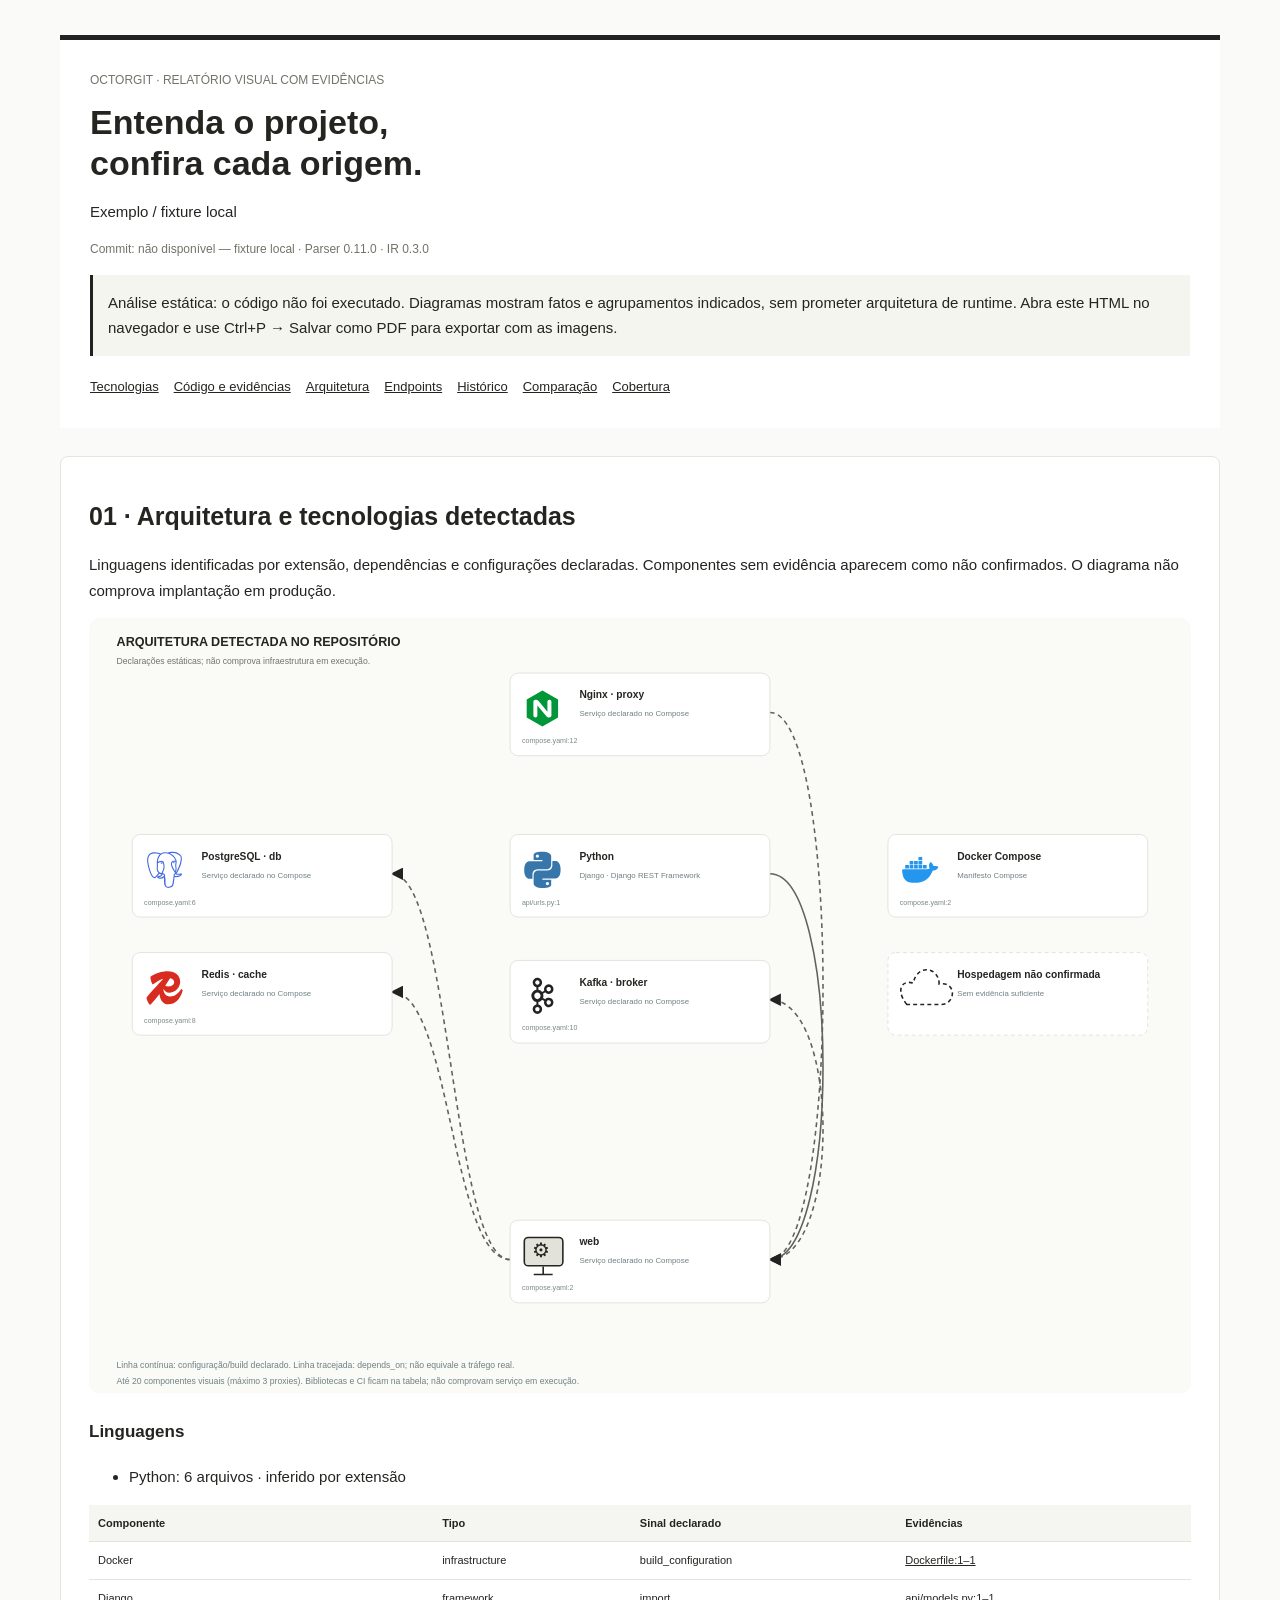
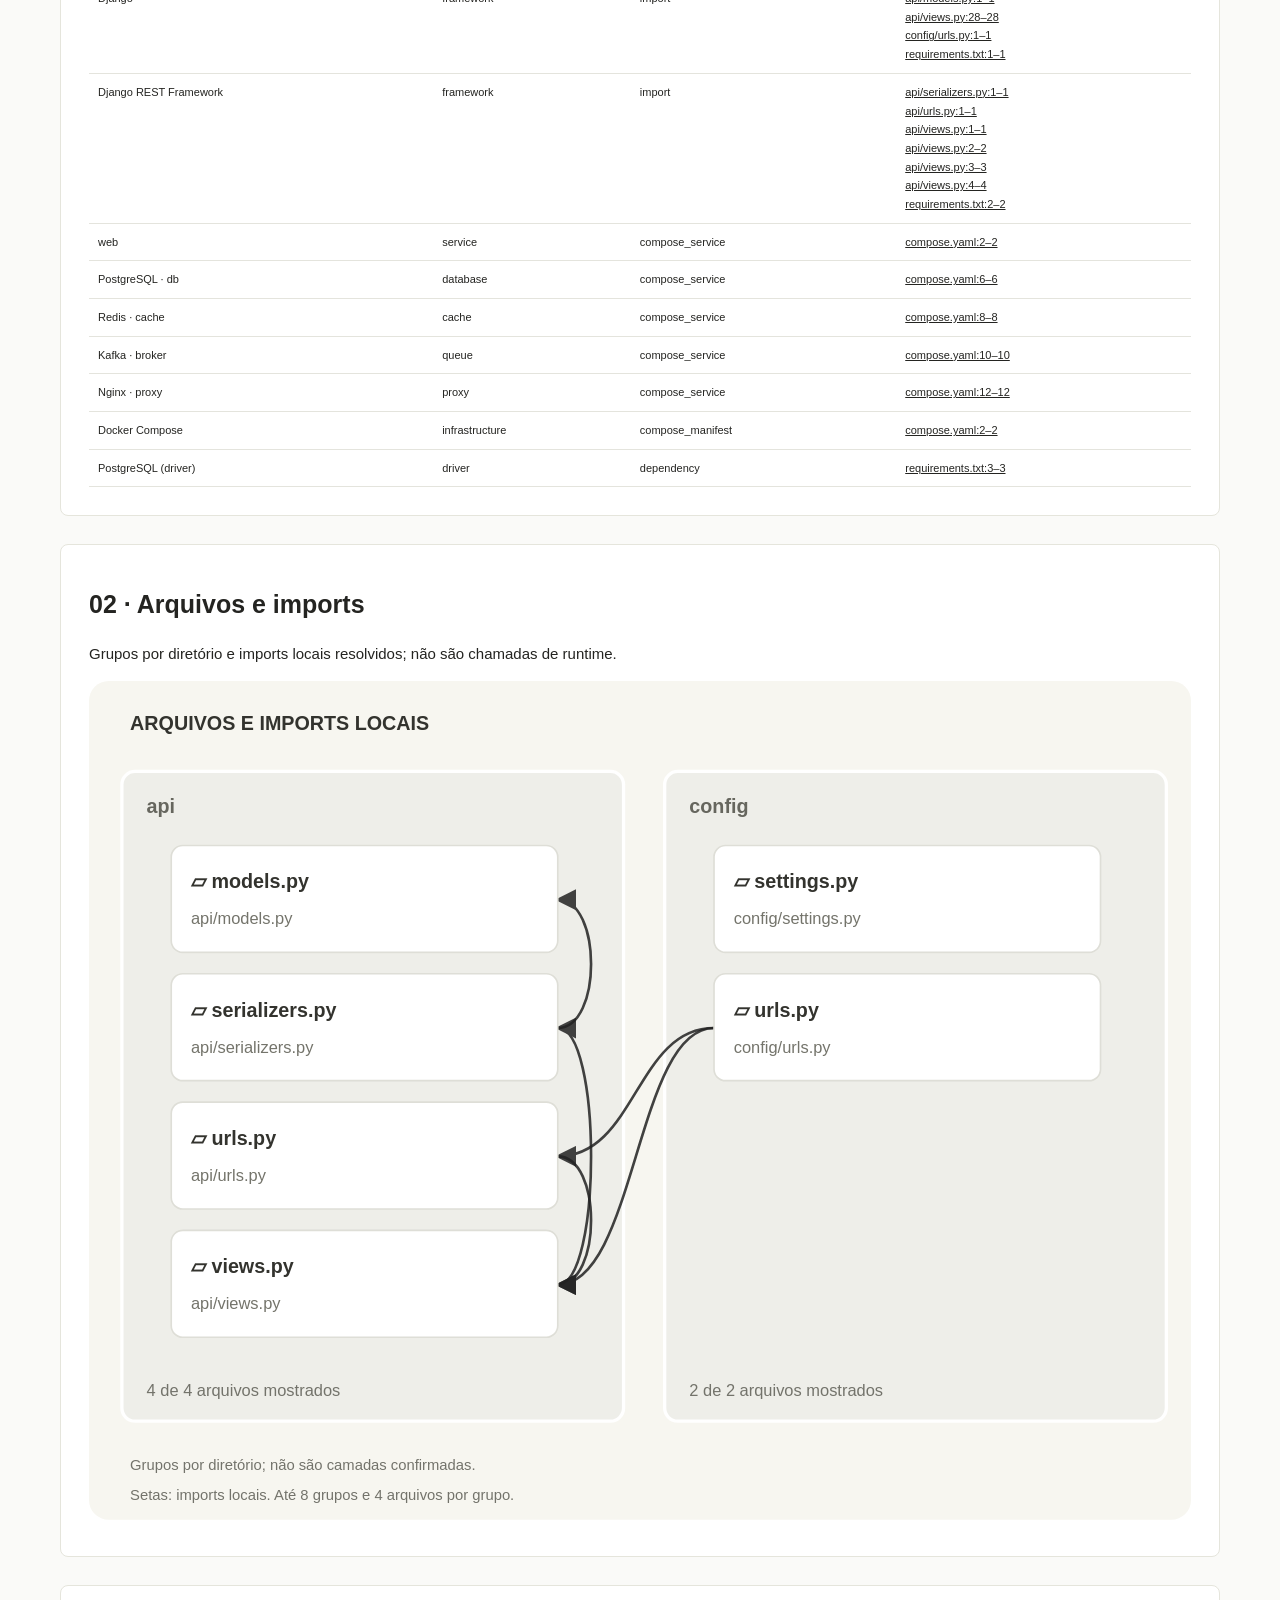
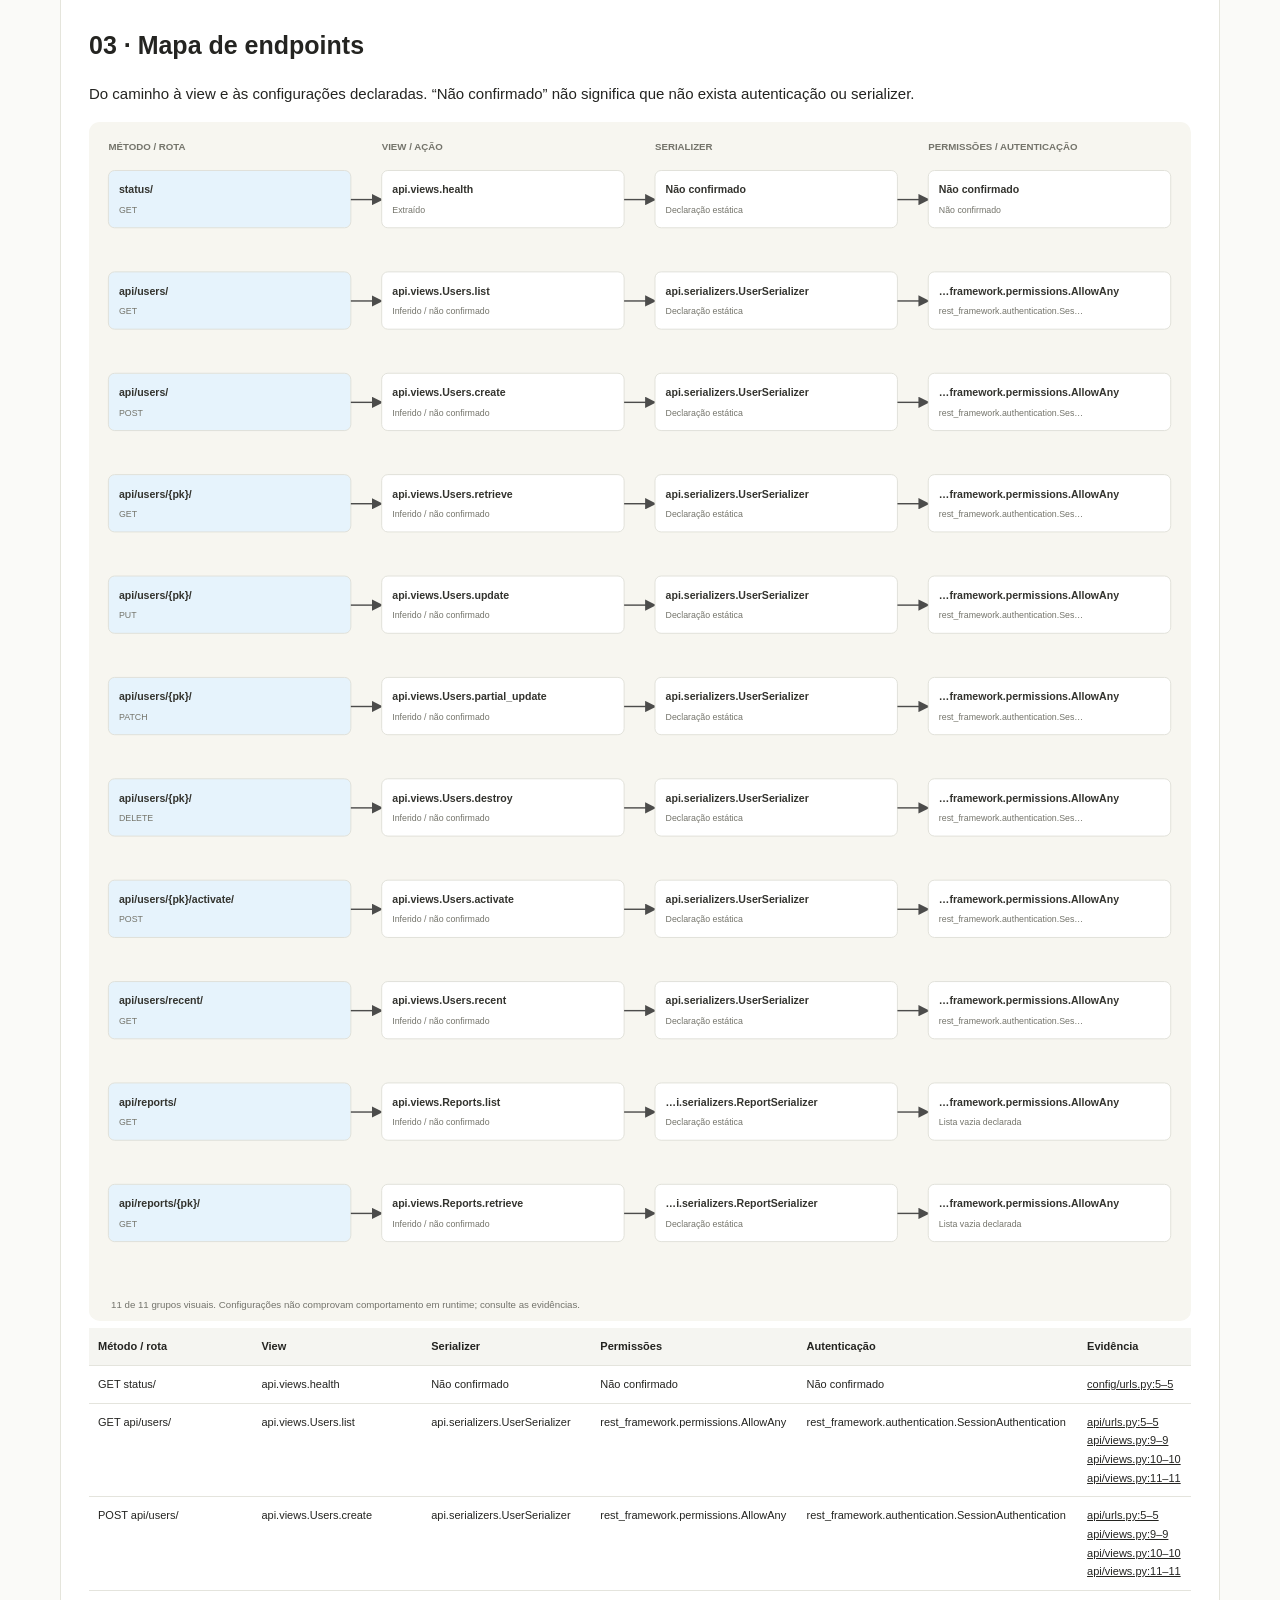
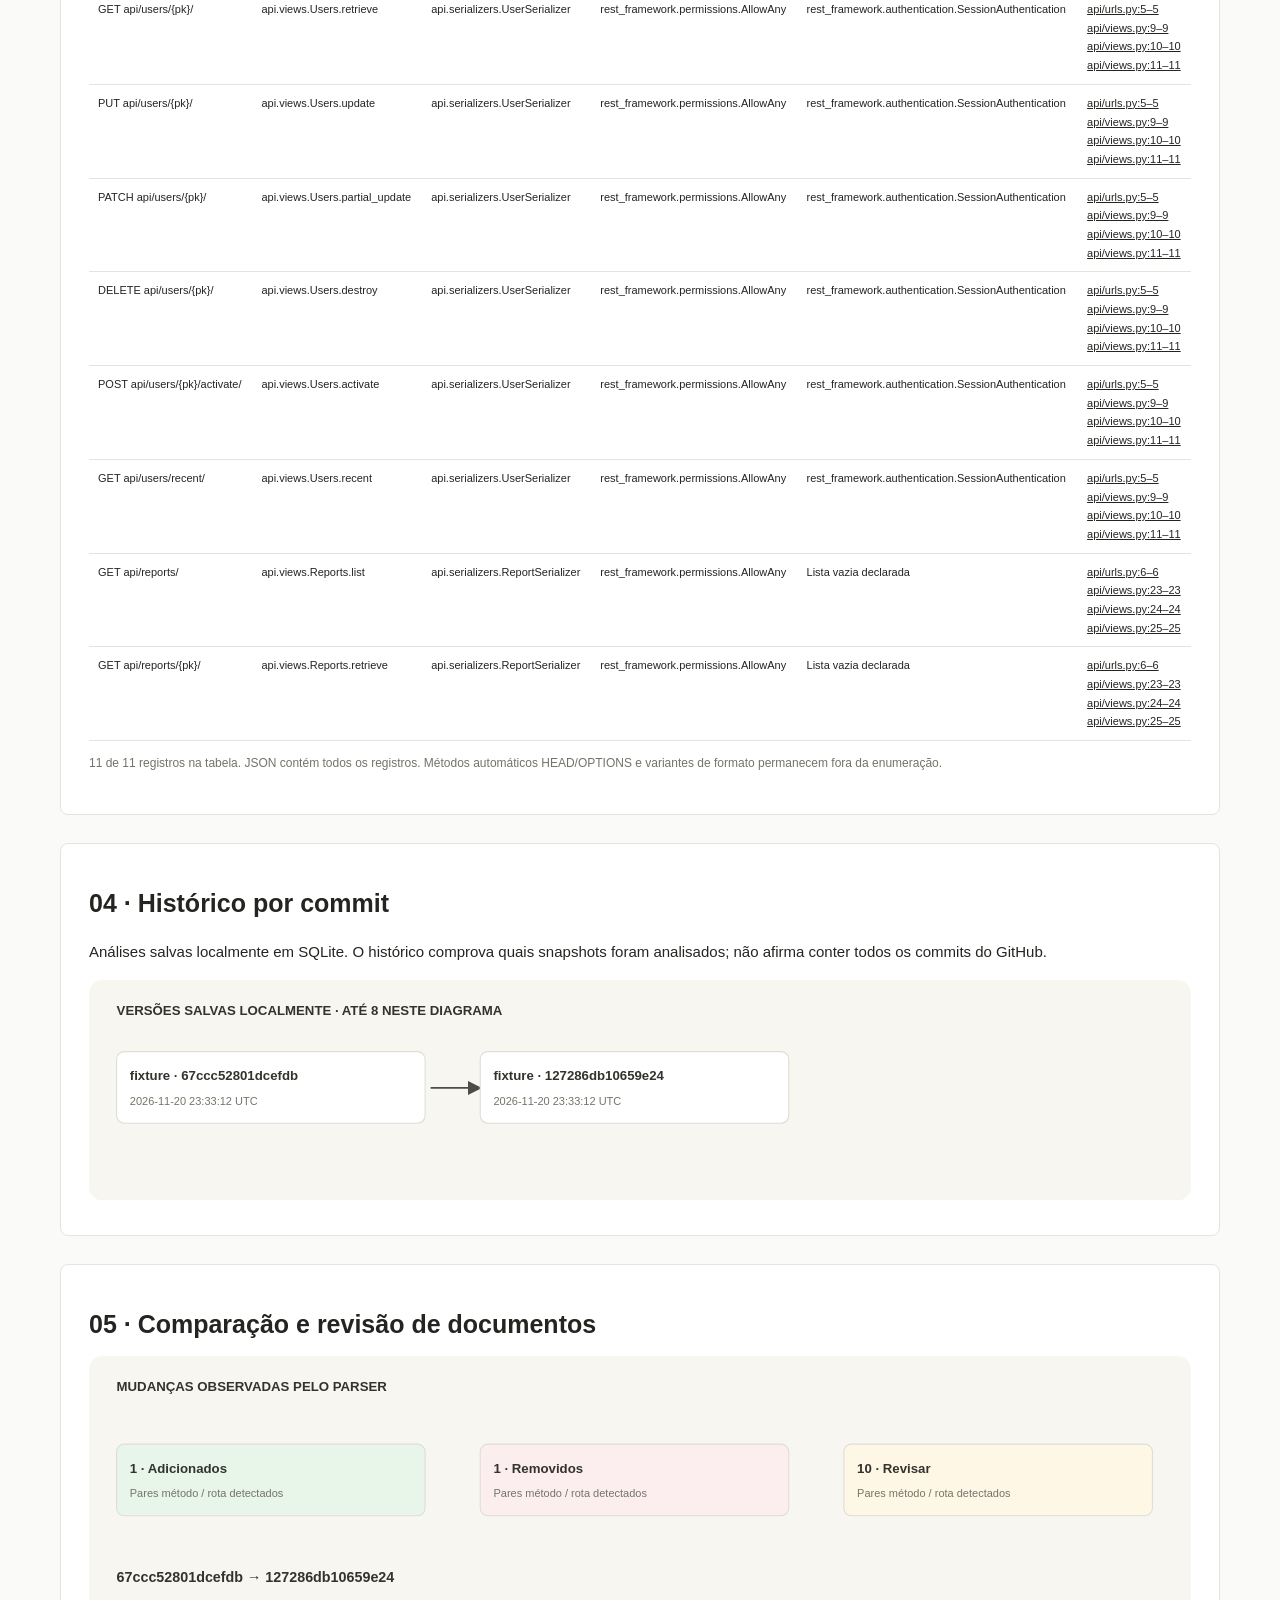
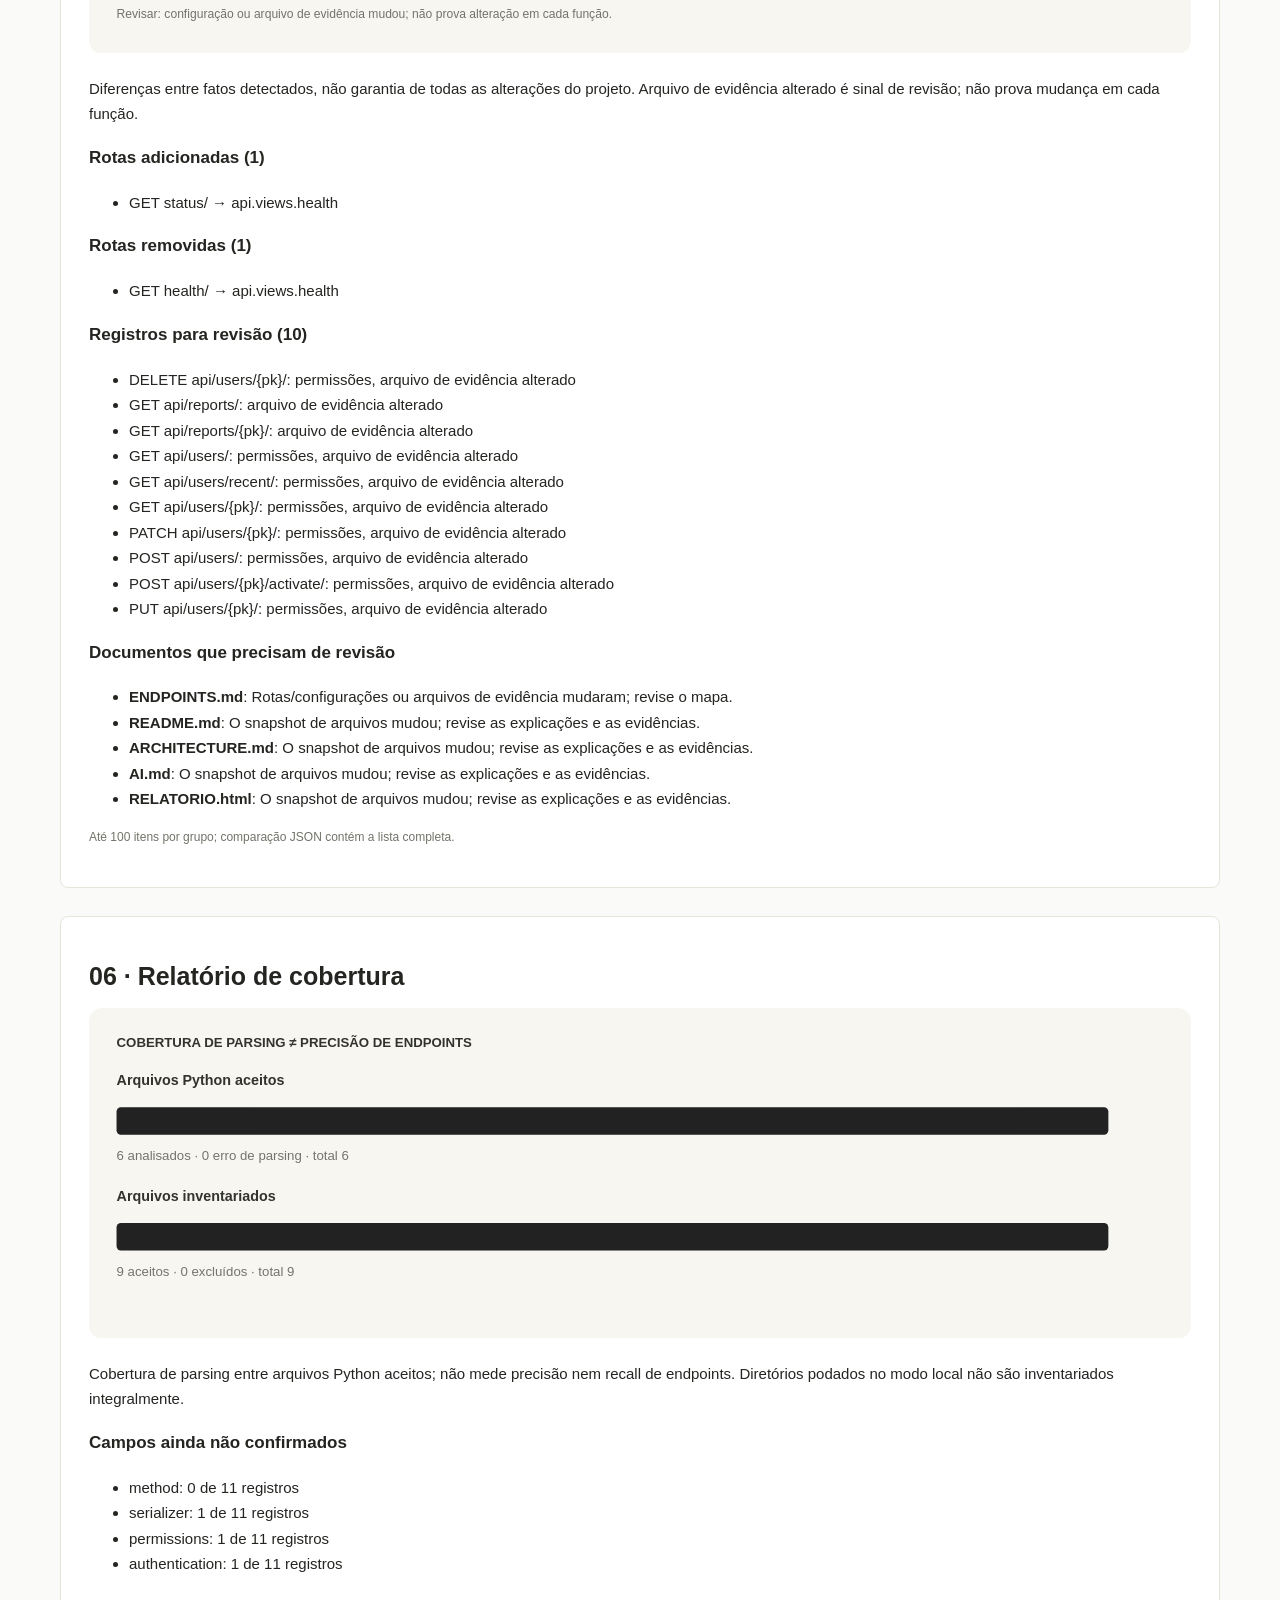
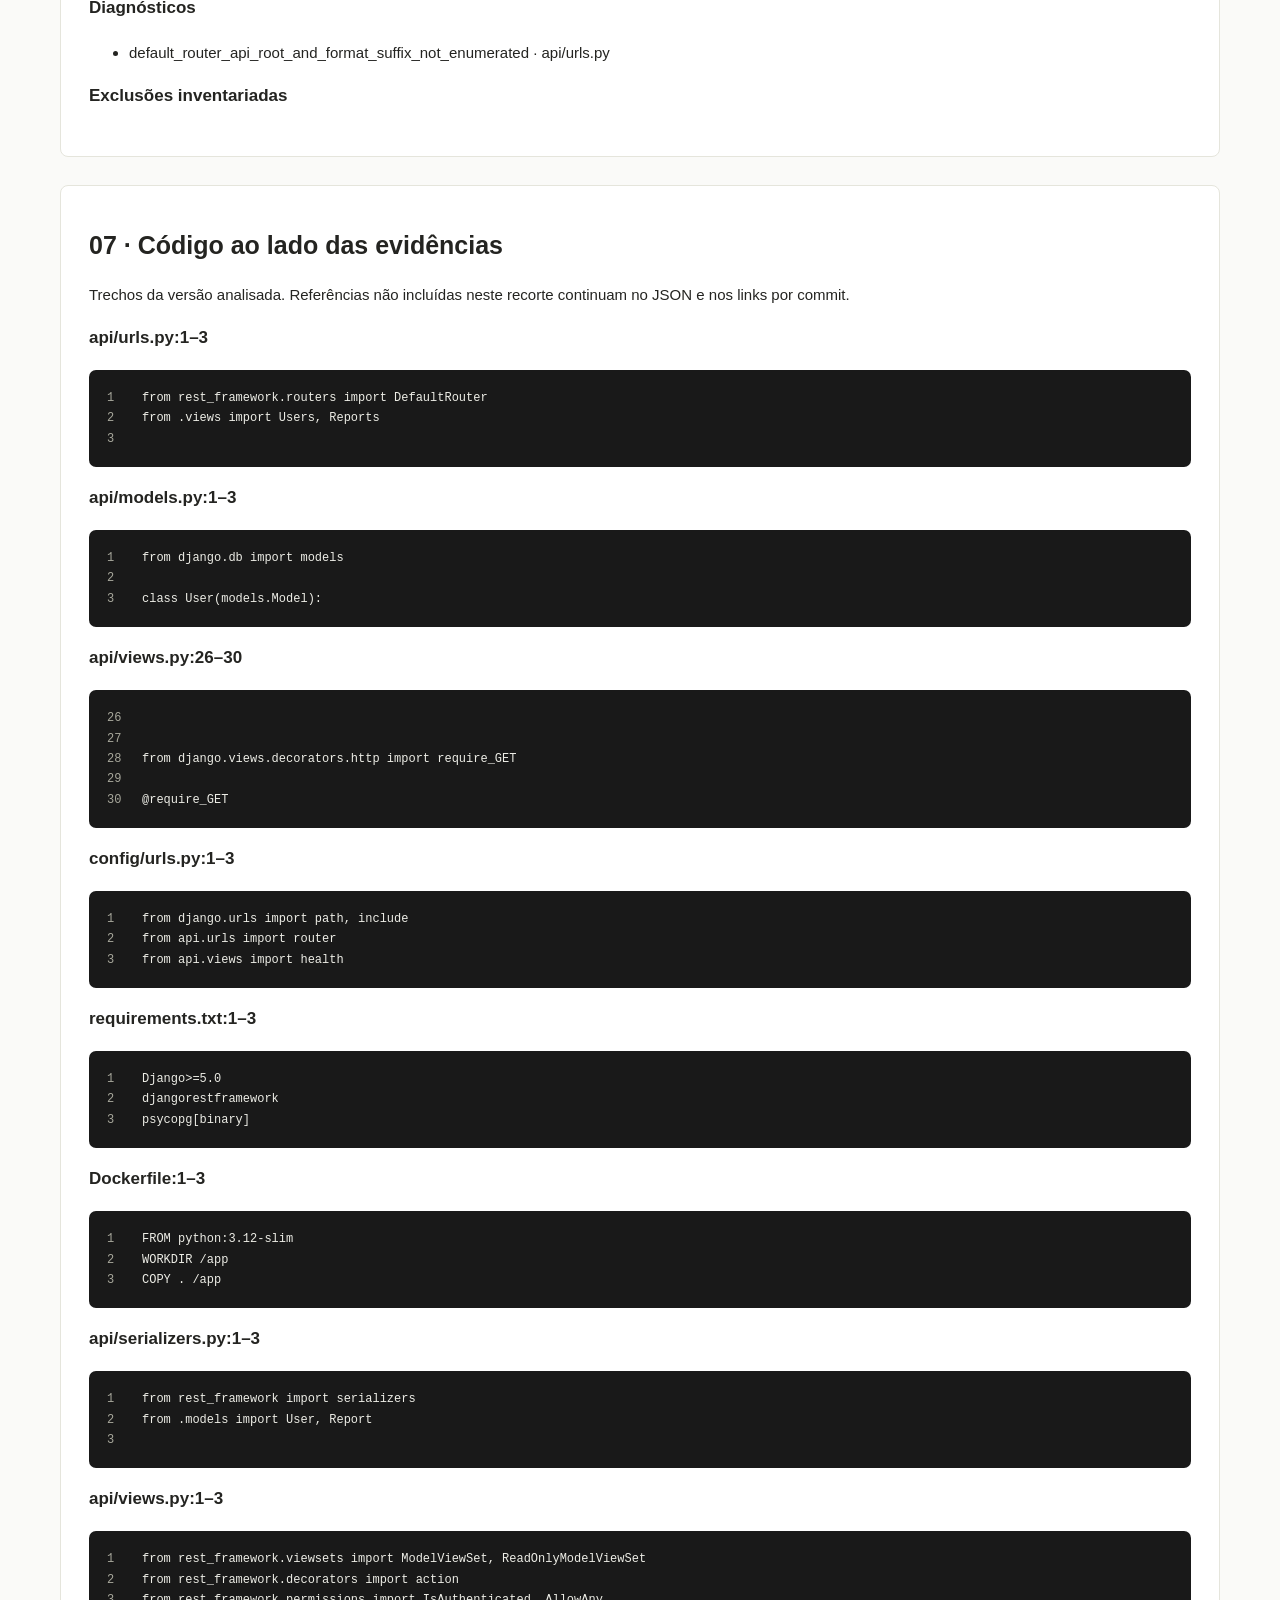
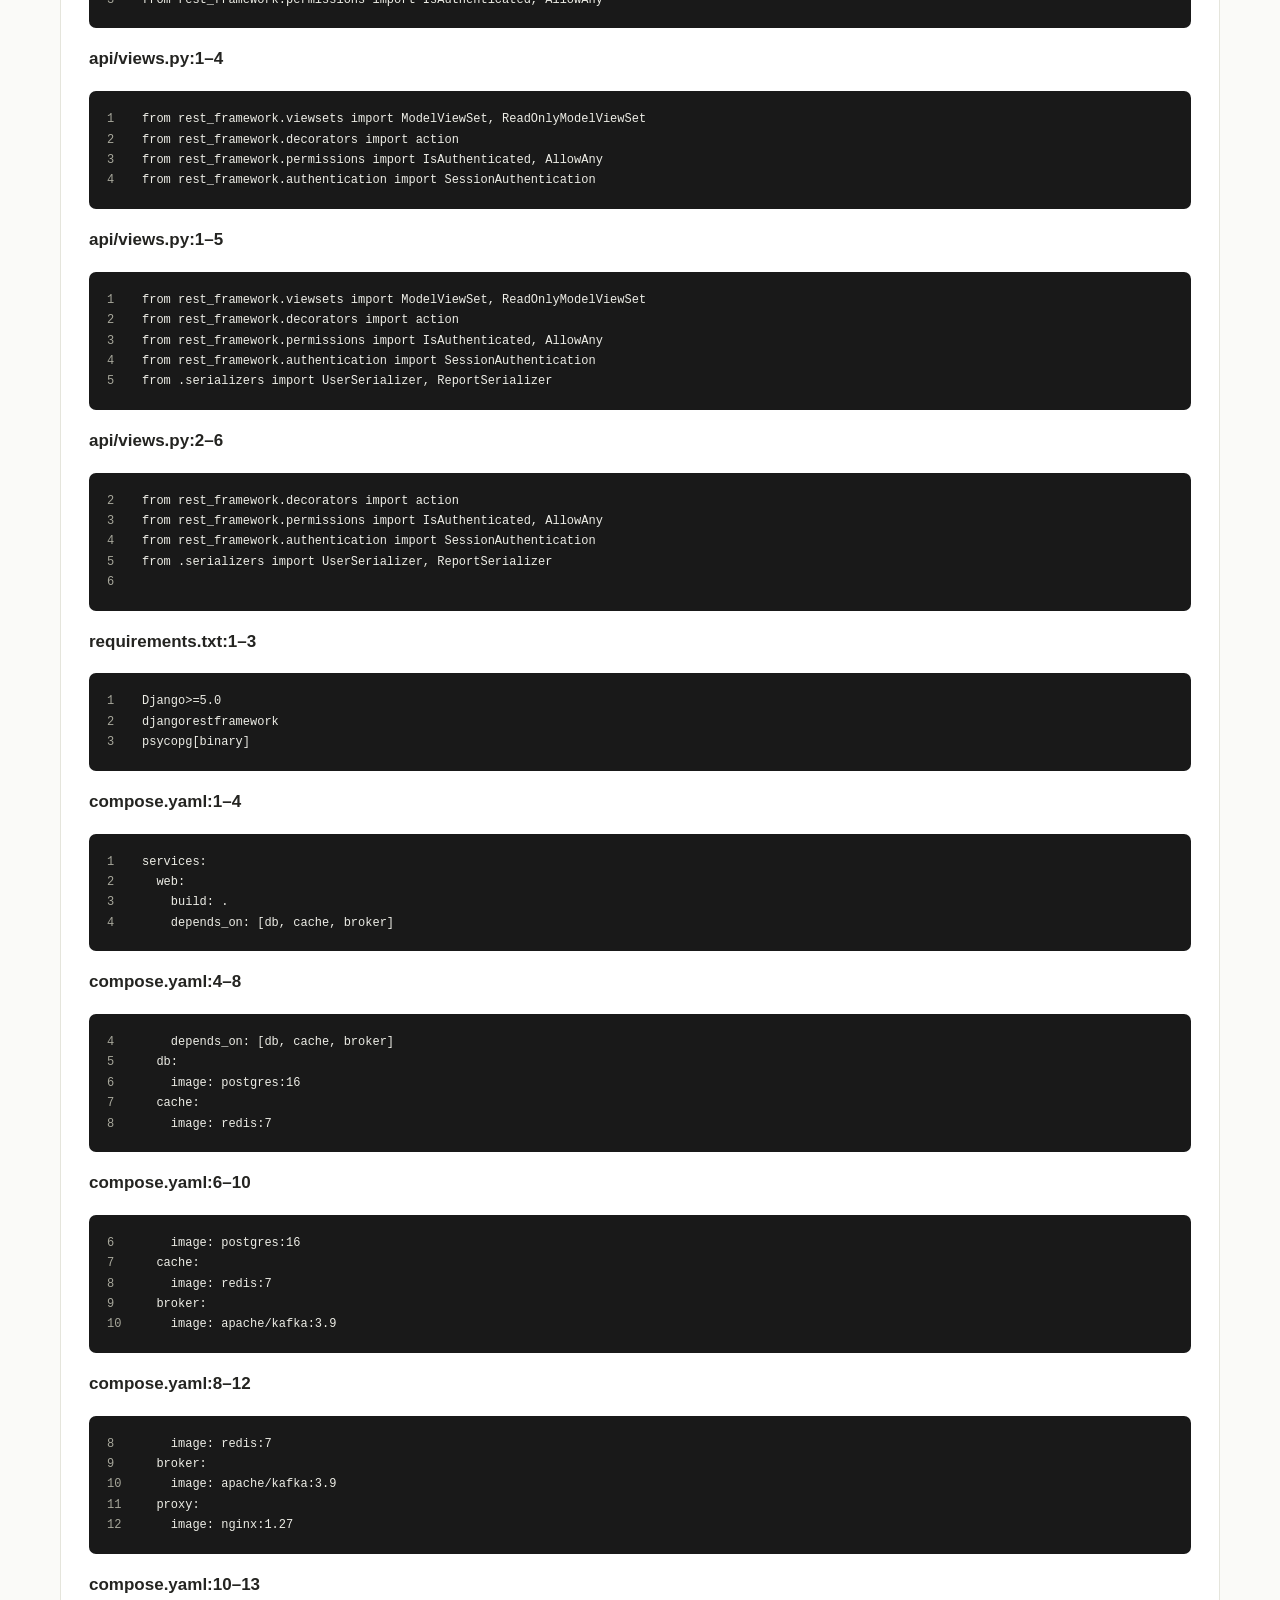
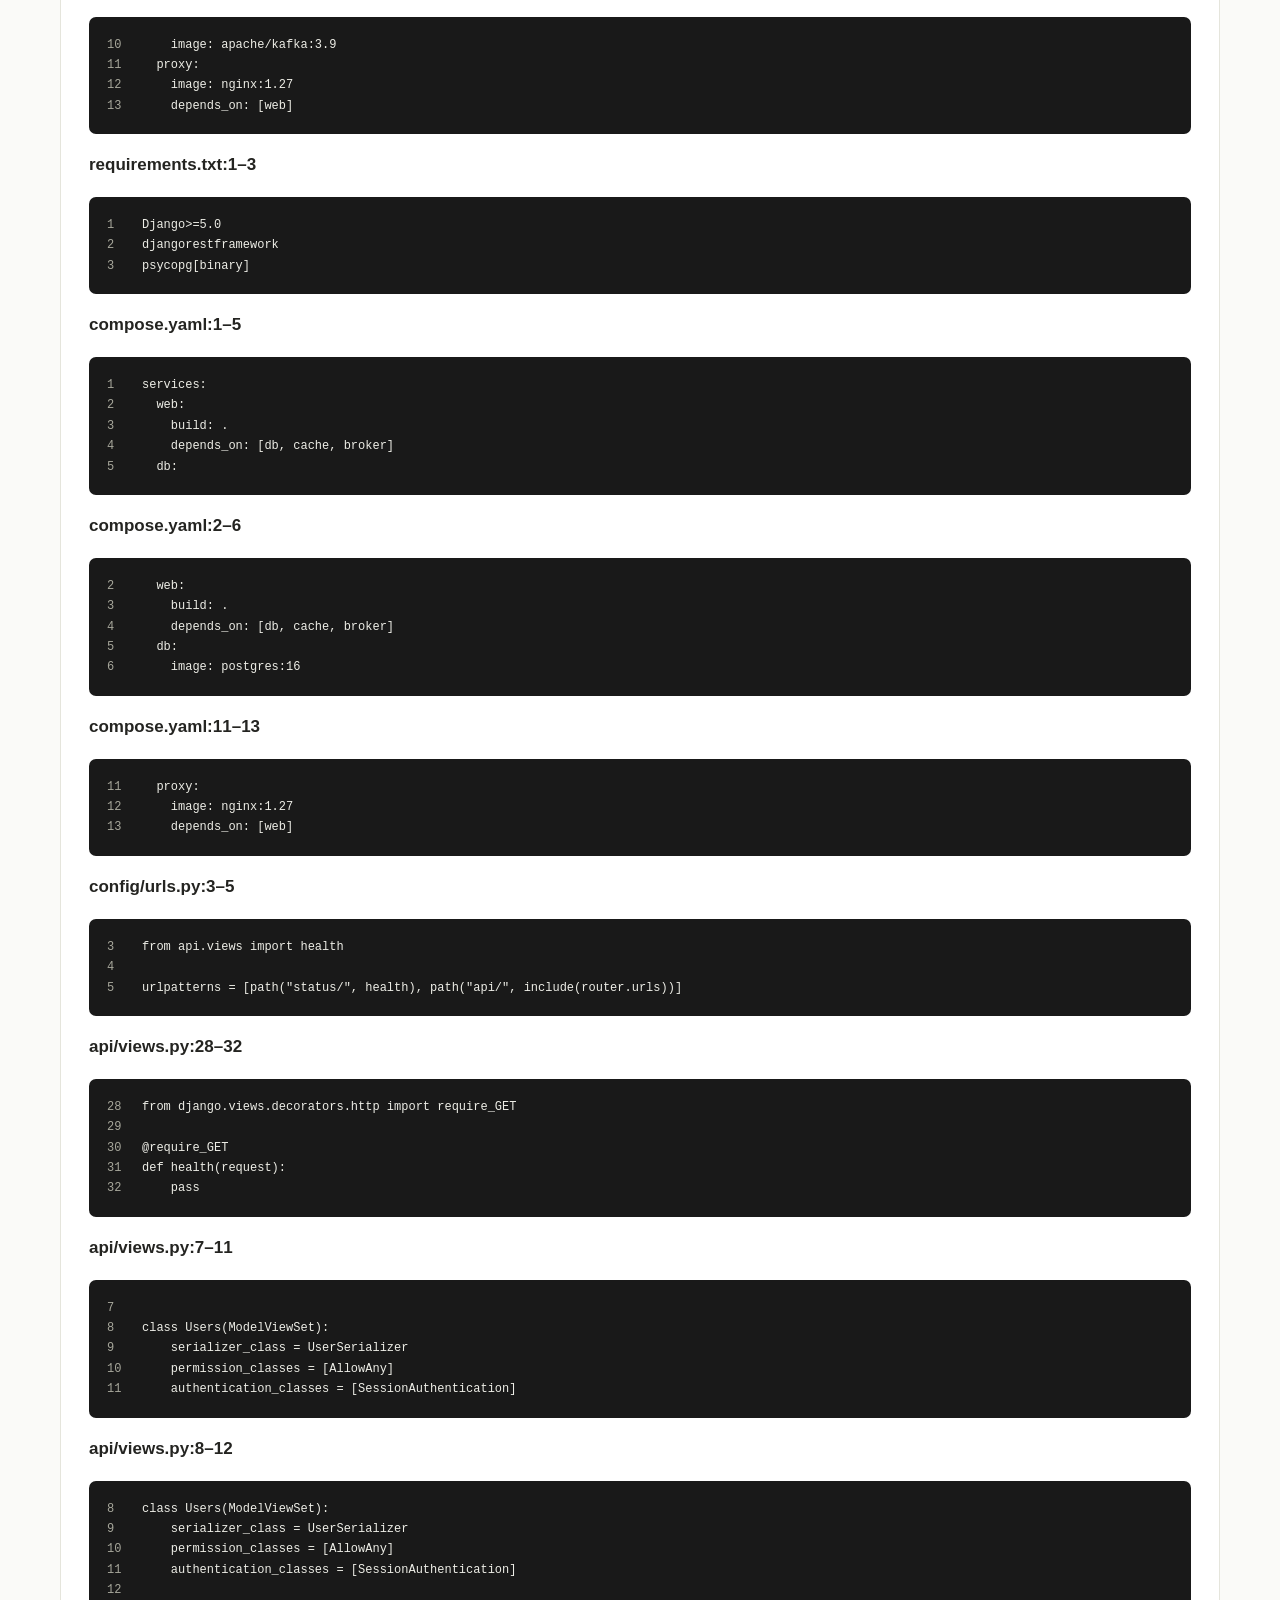
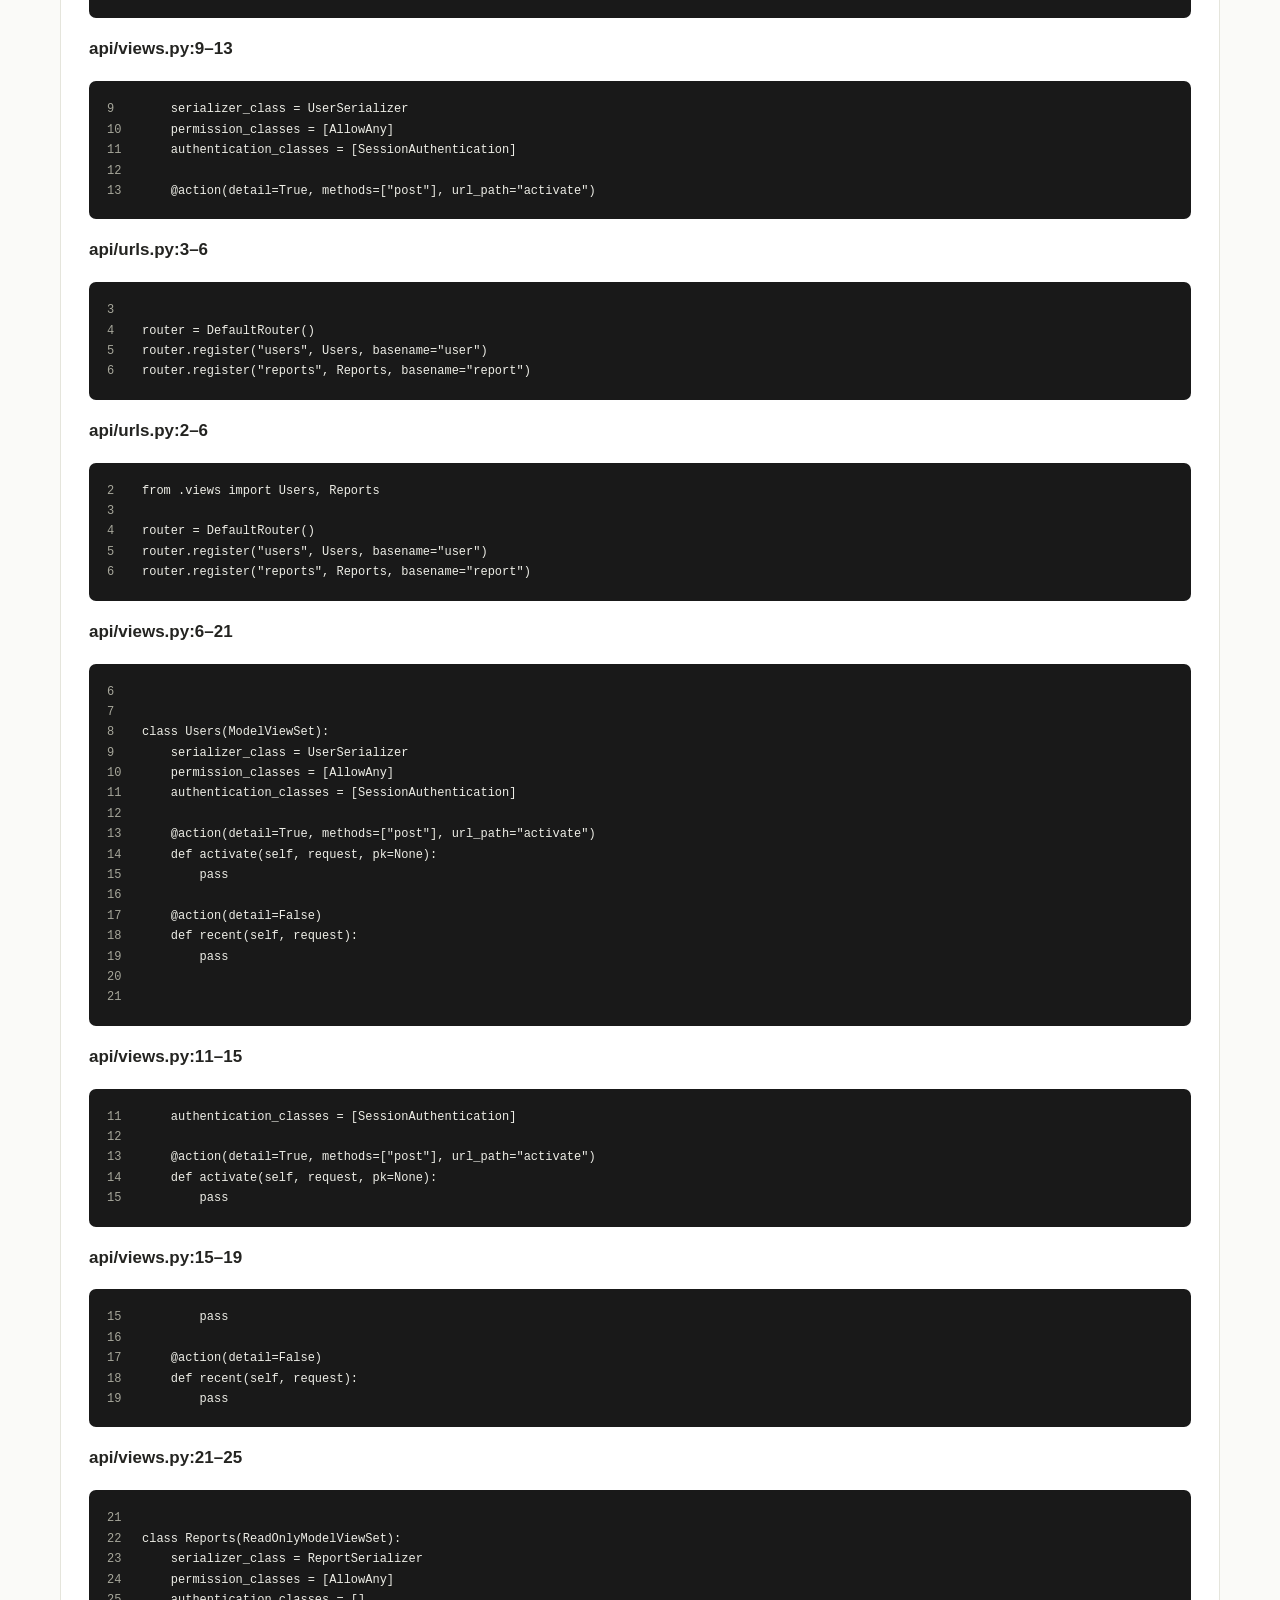
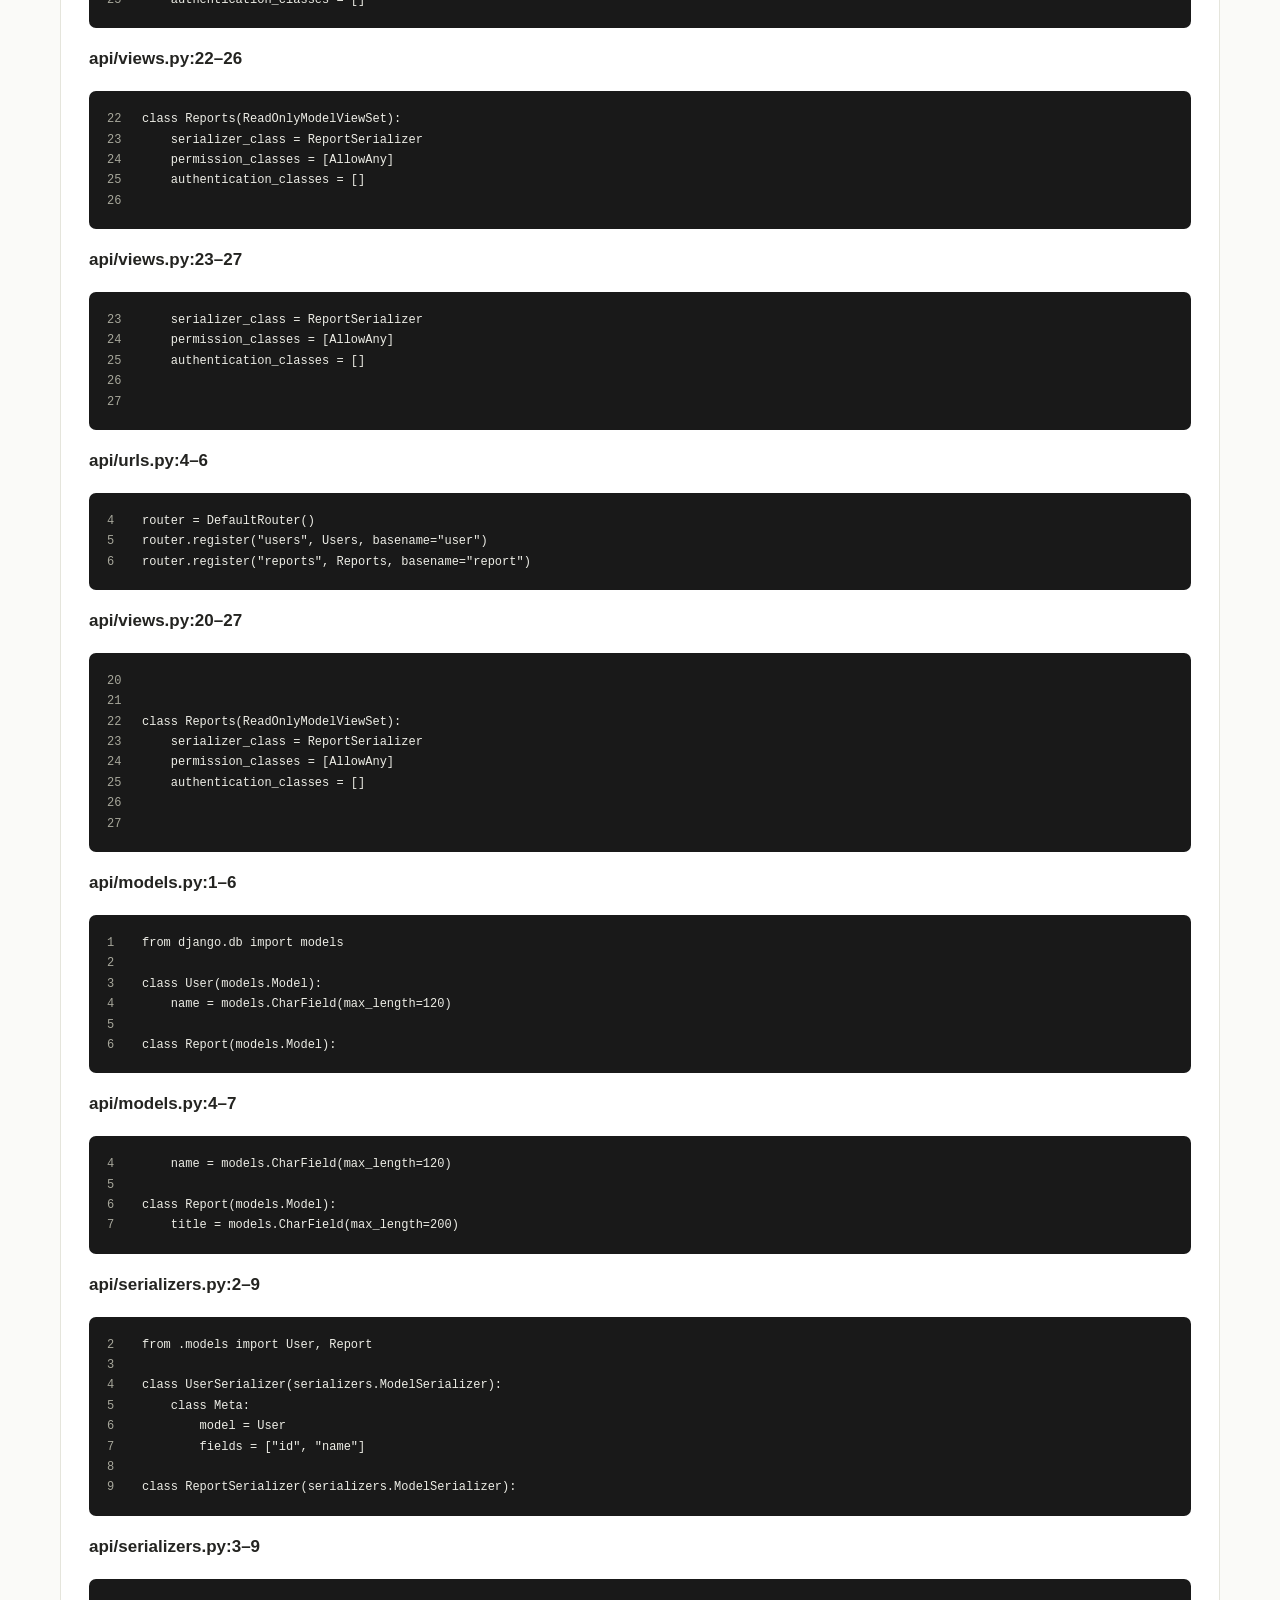
<file: VER_EXEMPLO_VISUAL.html>
<!doctype html><html lang="pt-BR"><head><meta charset="utf-8"><meta name="viewport" content="width=device-width,initial-scale=1"><meta http-equiv="Content-Security-Policy" content="default-src 'none'; style-src 'unsafe-inline'; img-src data:; base-uri 'none'; form-action 'none'"><title>OctorGit · Relatório visual</title><style>body{font:15px/1.7 "Segoe UI",Arial,sans-serif;background:#fafaf8;color:#242421;margin:0}main{max-width:1160px;margin:auto;padding:35px}header{border-top:5px solid #222222;padding:30px;background:white}h1{font-size:34px;line-height:1.2;margin:12px 0}h2{font-size:25px;margin:10px 0}h3{font-size:17px}section{margin:28px 0;padding:28px;background:white;border:1px solid #e5e5dc;border-radius:8px;break-before:auto}svg{width:100%;height:auto}p,li{overflow-wrap:anywhere}a{color:#242421}nav{display:flex;flex-wrap:wrap;gap:15px;font-size:13px;margin-top:20px}.muted{font-size:12px;color:#73736a}.notice{padding:15px;background:#f5f5ef;border-left:3px solid #222222}.chart{margin:20px 0}.table-wrap{overflow:auto}table{border-collapse:collapse;width:100%;font-size:11px}th,td{padding:9px;border-bottom:1px solid #e4e4dd;text-align:left;vertical-align:top;overflow-wrap:anywhere}th{background:#f5f5f1}code,pre{font:12px/1.7 Consolas,monospace}pre{white-space:pre-wrap;overflow-wrap:anywhere;background:#191919;color:#edede6;padding:18px;border-radius:7px}.code-row{display:block}.number{display:inline-block;width:35px;color:#a7a79b;user-select:none}.evidence{font-size:12px;color:#747469}details{margin:12px 0}.stat{font-size:28px;color:#242421}@media print{body{background:white}main{padding:0;max-width:none}section{border:0;padding:12px 0;margin:14px 0}nav{display:none}svg{max-height:250mm}header{padding:15px 0}tr,pre{break-inside:avoid}details{display:block}a{color:#242421}h2,h3{break-after:avoid}a:after{content:none}}@page{size:A4;margin:14mm}</style></head><body><main><header><div class="muted">OCTORGIT · RELATÓRIO VISUAL COM EVIDÊNCIAS</div><h1>Entenda o projeto,<br>confira cada origem.</h1><p>Exemplo / fixture local</p><p class="muted">Commit: não disponível — fixture local · Parser 0.11.0 · IR 0.3.0</p><p class="notice">Análise estática: o código não foi executado. Diagramas mostram fatos e agrupamentos indicados, sem prometer arquitetura de runtime. Abra este HTML no navegador e use Ctrl+P → Salvar como PDF para exportar com as imagens.</p><nav><a href="#tecnologias">Tecnologias</a><a href="#codigo">Código e evidências</a><a href="#arquitetura">Arquitetura</a><a href="#endpoints">Endpoints</a><a href="#historico">Histórico</a><a href="#comparacao">Comparação</a><a href="#cobertura">Cobertura</a></nav></header><section id="tecnologias"><h2>01 · Arquitetura e tecnologias detectadas</h2><p>Linguagens identificadas por extensão, dependências e configurações declaradas. Componentes sem evidência aparecem como não confirmados. O diagrama não comprova implantação em produção.</p><svg xmlns="http://www.w3.org/2000/svg" viewBox="0 0 1400 985" role="img" aria-label="Arquitetura declarada · linguagem, banco e infraestrutura"><title>Arquitetura declarada · linguagem, banco e infraestrutura</title><defs><marker id="arrow-fb2d377b" markerWidth="8" markerHeight="8" refX="7" refY="4" orient="auto"><path d="M0 0 L8 4 L0 8 Z" fill="#222222"/></marker></defs><rect width="1400" height="985" rx="14" fill="#fafaf7"/><text x="35" y="35" font-family="Segoe UI,Arial,sans-serif" font-size="16" fill="#242421" font-weight="600">ARQUITETURA DETECTADA NO REPOSITÓRIO</text><text x="35" y="58" font-family="Segoe UI,Arial,sans-serif" font-size="11" fill="#73736b" font-weight="400">Declarações estáticas; não comprova infraestrutura em execução.</text><path d="M865 325 C955 325, 955 815, 865.0 815" stroke="#62625a" stroke-width="2" fill="none" marker-end="url(#arrow-fb2d377b)"/><path d="M535.0 815 C460.0 815, 460.0 325, 385 325" stroke="#62625a" stroke-width="2" fill="none" marker-end="url(#arrow-fb2d377b)" stroke-dasharray="6 5"/><path d="M535.0 815 C460.0 815, 460.0 475, 385 475" stroke="#62625a" stroke-width="2" fill="none" marker-end="url(#arrow-fb2d377b)" stroke-dasharray="6 5"/><path d="M865.0 815 C955.0 815, 955.0 485, 865 485" stroke="#62625a" stroke-width="2" fill="none" marker-end="url(#arrow-fb2d377b)" stroke-dasharray="6 5"/><path d="M865.0 120 C955.0 120, 955.0 815, 865.0 815" stroke="#62625a" stroke-width="2" fill="none" marker-end="url(#arrow-fb2d377b)" stroke-dasharray="6 5"/><g><title>Código do projeto · Inventário do código</title><rect x="535" y="275" width="330" height="105" rx="10" fill="#ffffff" stroke="#deded5"/><g transform="translate(553 297) scale(1.9166666666666667)" fill="#3776AB"><path d="M14.25.18l.9.2.73.26.59.3.45.32.34.34.25.34.16.33.1.3.04.26.02.2-.01.13V8.5l-.05.63-.13.55-.21.46-.26.38-.3.31-.33.25-.35.19-.35.14-.33.1-.3.07-.26.04-.21.02H8.77l-.69.05-.59.14-.5.22-.41.27-.33.32-.27.35-.2.36-.15.37-.1.35-.07.32-.04.27-.02.21v3.06H3.17l-.21-.03-.28-.07-.32-.12-.35-.18-.36-.26-.36-.36-.35-.46-.32-.59-.28-.73-.21-.88-.14-1.05-.05-1.23.06-1.22.16-1.04.24-.87.32-.71.36-.57.4-.44.42-.33.42-.24.4-.16.36-.1.32-.05.24-.01h.16l.06.01h8.16v-.83H6.18l-.01-2.75-.02-.37.05-.34.11-.31.17-.28.25-.26.31-.23.38-.2.44-.18.51-.15.58-.12.64-.1.71-.06.77-.04.84-.02 1.27.05zm-6.3 1.98l-.23.33-.08.41.08.41.23.34.33.22.41.09.41-.09.33-.22.23-.34.08-.41-.08-.41-.23-.33-.33-.22-.41-.09-.41.09zm13.09 3.95l.28.06.32.12.35.18.36.27.36.35.35.47.32.59.28.73.21.88.14 1.04.05 1.23-.06 1.23-.16 1.04-.24.86-.32.71-.36.57-.4.45-.42.33-.42.24-.4.16-.36.09-.32.05-.24.02-.16-.01h-8.22v.82h5.84l.01 2.76.02.36-.05.34-.11.31-.17.29-.25.25-.31.24-.38.2-.44.17-.51.15-.58.13-.64.09-.71.07-.77.04-.84.01-1.27-.04-1.07-.14-.9-.2-.73-.25-.59-.3-.45-.33-.34-.34-.25-.34-.16-.33-.1-.3-.04-.25-.02-.2.01-.13v-5.34l.05-.64.13-.54.21-.46.26-.38.3-.32.33-.24.35-.2.35-.14.33-.1.3-.06.26-.04.21-.02.13-.01h5.84l.69-.05.59-.14.5-.21.41-.28.33-.32.27-.35.2-.36.15-.36.1-.35.07-.32.04-.28.02-.21V6.07h2.09l.14.01zm-6.47 14.25l-.23.33-.08.41.08.41.23.33.33.23.41.08.41-.08.33-.23.23-.33.08-.41-.08-.41-.23-.33-.33-.23-.41-.08-.41.08z"/></g><text x="623" y="307" font-family="Segoe UI,Arial,sans-serif" font-size="13" fill="#242421" font-weight="600">Python</text><text x="623" y="330" font-family="Segoe UI,Arial,sans-serif" font-size="10" fill="#6f8183" font-weight="400">Django · Django REST Framework</text><text x="550" y="364" font-family="Segoe UI,Arial,sans-serif" font-size="9" fill="#79898a" font-weight="400">api/urls.py:1</text></g><g><title>web · Serviço declarado no Compose</title><rect x="535.0" y="765" width="330" height="105" rx="10" fill="#ffffff" stroke="#deded5"/><rect x="553.0" y="787" width="49" height="36" rx="5" fill="#e2e2db" stroke="#242421" stroke-width="2"/><path d="M577.0 824 v10 m-12 0 h24" stroke="#242421" stroke-width="2"/><text x="563.0" y="812" font-family="Segoe UI,Arial,sans-serif" font-size="25" fill="#242421" font-weight="400">⚙</text><text x="623.0" y="797" font-family="Segoe UI,Arial,sans-serif" font-size="13" fill="#242421" font-weight="600">web</text><text x="623.0" y="820" font-family="Segoe UI,Arial,sans-serif" font-size="10" fill="#6f8183" font-weight="400">Serviço declarado no Compose</text><text x="550.0" y="854" font-family="Segoe UI,Arial,sans-serif" font-size="9" fill="#79898a" font-weight="400">compose.yaml:2</text></g><g><title>PostgreSQL · db · Serviço declarado no Compose</title><rect x="55" y="275" width="330" height="105" rx="10" fill="#ffffff" stroke="#deded5"/><g transform="translate(73 297) scale(1.9166666666666667)" fill="#4169E1"><path d="M23.5594 14.7228a.5269.5269 0 0 0-.0563-.1191c-.139-.2632-.4768-.3418-1.0074-.2321-1.6533.3411-2.2935.1312-2.5256-.0191 1.342-2.0482 2.445-4.522 3.0411-6.8297.2714-1.0507.7982-3.5237.1222-4.7316a1.5641 1.5641 0 0 0-.1509-.235C21.6931.9086 19.8007.0248 17.5099.0005c-1.4947-.0158-2.7705.3461-3.1161.4794a9.449 9.449 0 0 0-.5159-.0816 8.044 8.044 0 0 0-1.3114-.1278c-1.1822-.0184-2.2038.2642-3.0498.8406-.8573-.3211-4.7888-1.645-7.2219.0788C.9359 2.1526.3086 3.8733.4302 6.3043c.0409.818.5069 3.334 1.2423 5.7436.4598 1.5065.9387 2.7019 1.4334 3.582.553.9942 1.1259 1.5933 1.7143 1.7895.4474.1491 1.1327.1441 1.8581-.7279.8012-.9635 1.5903-1.8258 1.9446-2.2069.4351.2355.9064.3625 1.39.3772a.0569.0569 0 0 0 .0004.0041 11.0312 11.0312 0 0 0-.2472.3054c-.3389.4302-.4094.5197-1.5002.7443-.3102.064-1.1344.2339-1.1464.8115-.0025.1224.0329.2309.0919.3268.2269.4231.9216.6097 1.015.6331 1.3345.3335 2.5044.092 3.3714-.6787-.017 2.231.0775 4.4174.3454 5.0874.2212.5529.7618 1.9045 2.4692 1.9043.2505 0 .5263-.0291.8296-.0941 1.7819-.3821 2.5557-1.1696 2.855-2.9059.1503-.8707.4016-2.8753.5388-4.1012.0169-.0703.0357-.1207.057-.1362.0007-.0005.0697-.0471.4272.0307a.3673.3673 0 0 0 .0443.0068l.2539.0223.0149.001c.8468.0384 1.9114-.1426 2.5312-.4308.6438-.2988 1.8057-1.0323 1.5951-1.6698zM2.371 11.8765c-.7435-2.4358-1.1779-4.8851-1.2123-5.5719-.1086-2.1714.4171-3.6829 1.5623-4.4927 1.8367-1.2986 4.8398-.5408 6.108-.13-.0032.0032-.0066.0061-.0098.0094-2.0238 2.044-1.9758 5.536-1.9708 5.7495-.0002.0823.0066.1989.0162.3593.0348.5873.0996 1.6804-.0735 2.9184-.1609 1.1504.1937 2.2764.9728 3.0892.0806.0841.1648.1631.2518.2374-.3468.3714-1.1004 1.1926-1.9025 2.1576-.5677.6825-.9597.5517-1.0886.5087-.3919-.1307-.813-.5871-1.2381-1.3223-.4796-.839-.9635-2.0317-1.4155-3.5126zm6.0072 5.0871c-.1711-.0428-.3271-.1132-.4322-.1772.0889-.0394.2374-.0902.4833-.1409 1.2833-.2641 1.4815-.4506 1.9143-1.0002.0992-.126.2116-.2687.3673-.4426a.3549.3549 0 0 0 .0737-.1298c.1708-.1513.2724-.1099.4369-.0417.156.0646.3078.26.3695.4752.0291.1016.0619.2945-.0452.4444-.9043 1.2658-2.2216 1.2494-3.1676 1.0128zm2.094-3.988-.0525.141c-.133.3566-.2567.6881-.3334 1.003-.6674-.0021-1.3168-.2872-1.8105-.8024-.6279-.6551-.9131-1.5664-.7825-2.5004.1828-1.3079.1153-2.4468.079-3.0586-.005-.0857-.0095-.1607-.0122-.2199.2957-.2621 1.6659-.9962 2.6429-.7724.4459.1022.7176.4057.8305.928.5846 2.7038.0774 3.8307-.3302 4.7363-.084.1866-.1633.3629-.2311.5454zm7.3637 4.5725c-.0169.1768-.0358.376-.0618.5959l-.146.4383a.3547.3547 0 0 0-.0182.1077c-.0059.4747-.054.6489-.115.8693-.0634.2292-.1353.4891-.1794 1.0575-.11 1.4143-.8782 2.2267-2.4172 2.5565-1.5155.3251-1.7843-.4968-2.0212-1.2217a6.5824 6.5824 0 0 0-.0769-.2266c-.2154-.5858-.1911-1.4119-.1574-2.5551.0165-.5612-.0249-1.9013-.3302-2.6462.0044-.2932.0106-.5909.019-.8918a.3529.3529 0 0 0-.0153-.1126 1.4927 1.4927 0 0 0-.0439-.208c-.1226-.4283-.4213-.7866-.7797-.9351-.1424-.059-.4038-.1672-.7178-.0869.067-.276.1831-.5875.309-.9249l.0529-.142c.0595-.16.134-.3257.213-.5012.4265-.9476 1.0106-2.2453.3766-5.1772-.2374-1.0981-1.0304-1.6343-2.2324-1.5098-.7207.0746-1.3799.3654-1.7088.5321a5.6716 5.6716 0 0 0-.1958.1041c.0918-1.1064.4386-3.1741 1.7357-4.4823a4.0306 4.0306 0 0 1 .3033-.276.3532.3532 0 0 0 .1447-.0644c.7524-.5706 1.6945-.8506 2.802-.8325.4091.0067.8017.0339 1.1742.081 1.939.3544 3.2439 1.4468 4.0359 2.3827.8143.9623 1.2552 1.9315 1.4312 2.4543-1.3232-.1346-2.2234.1268-2.6797.779-.9926 1.4189.543 4.1729 1.2811 5.4964.1353.2426.2522.4522.2889.5413.2403.5825.5515.9713.7787 1.2552.0696.087.1372.1714.1885.245-.4008.1155-1.1208.3825-1.0552 1.717-.0123.1563-.0423.4469-.0834.8148-.0461.2077-.0702.4603-.0994.7662zm.8905-1.6211c-.0405-.8316.2691-.9185.5967-1.0105a2.8566 2.8566 0 0 0 .135-.0406 1.202 1.202 0 0 0 .1342.103c.5703.3765 1.5823.4213 3.0068.1344-.2016.1769-.5189.3994-.9533.6011-.4098.1903-1.0957.333-1.7473.3636-.7197.0336-1.0859-.0807-1.1721-.151zm.5695-9.2712c-.0059.3508-.0542.6692-.1054 1.0017-.055.3576-.112.7274-.1264 1.1762-.0142.4368.0404.8909.0932 1.3301.1066.887.216 1.8003-.2075 2.7014a3.5272 3.5272 0 0 1-.1876-.3856c-.0527-.1276-.1669-.3326-.3251-.6162-.6156-1.1041-2.0574-3.6896-1.3193-4.7446.3795-.5427 1.3408-.5661 2.1781-.463zm.2284 7.0137a12.3762 12.3762 0 0 0-.0853-.1074l-.0355-.0444c.7262-1.1995.5842-2.3862.4578-3.4385-.0519-.4318-.1009-.8396-.0885-1.2226.0129-.4061.0666-.7543.1185-1.0911.0639-.415.1288-.8443.1109-1.3505.0134-.0531.0188-.1158.0118-.1902-.0457-.4855-.5999-1.938-1.7294-3.253-.6076-.7073-1.4896-1.4972-2.6889-2.0395.5251-.1066 1.2328-.2035 2.0244-.1859 2.0515.0456 3.6746.8135 4.8242 2.2824a.908.908 0 0 1 .0667.1002c.7231 1.3556-.2762 6.2751-2.9867 10.5405zm-8.8166-6.1162c-.025.1794-.3089.4225-.6211.4225a.5821.5821 0 0 1-.0809-.0056c-.1873-.026-.3765-.144-.5059-.3156-.0458-.0605-.1203-.178-.1055-.2844.0055-.0401.0261-.0985.0925-.1488.1182-.0894.3518-.1226.6096-.0867.3163.0441.6426.1938.6113.4186zm7.9305-.4114c.0111.0792-.049.201-.1531.3102-.0683.0717-.212.1961-.4079.2232a.5456.5456 0 0 1-.075.0052c-.2935 0-.5414-.2344-.5607-.3717-.024-.1765.2641-.3106.5611-.352.297-.0414.6111.0088.6356.1851z"/></g><text x="143" y="307" font-family="Segoe UI,Arial,sans-serif" font-size="13" fill="#242421" font-weight="600">PostgreSQL · db</text><text x="143" y="330" font-family="Segoe UI,Arial,sans-serif" font-size="10" fill="#6f8183" font-weight="400">Serviço declarado no Compose</text><text x="70" y="364" font-family="Segoe UI,Arial,sans-serif" font-size="9" fill="#79898a" font-weight="400">compose.yaml:6</text></g><g><title>Redis · cache · Serviço declarado no Compose</title><rect x="55" y="425" width="330" height="105" rx="10" fill="#ffffff" stroke="#deded5"/><g transform="translate(73 447) scale(1.9166666666666667)" fill="#D82C20"><path d="M22.71 13.145c-1.66 2.092-3.452 4.483-7.038 4.483-3.203 0-4.397-2.825-4.48-5.12.701 1.484 2.073 2.685 4.214 2.63 4.117-.133 6.94-3.852 6.94-7.239 0-4.05-3.022-6.972-8.268-6.972-3.752 0-8.4 1.428-11.455 3.685C2.59 6.937 3.885 9.958 4.35 9.626c2.648-1.904 4.748-3.13 6.784-3.744C8.12 9.244.886 17.05 0 18.425c.1 1.261 1.66 4.648 2.424 4.648.232 0 .431-.133.664-.365a100.49 100.49 0 0 0 5.54-6.765c.222 3.104 1.748 6.898 6.014 6.898 3.819 0 7.604-2.756 9.33-8.965.2-.764-.73-1.361-1.261-.73zm-4.349-5.013c0 1.959-1.926 2.922-3.685 2.922-.941 0-1.664-.247-2.235-.568 1.051-1.592 2.092-3.225 3.21-4.973 1.972.334 2.71 1.43 2.71 2.619z"/></g><text x="143" y="457" font-family="Segoe UI,Arial,sans-serif" font-size="13" fill="#242421" font-weight="600">Redis · cache</text><text x="143" y="480" font-family="Segoe UI,Arial,sans-serif" font-size="10" fill="#6f8183" font-weight="400">Serviço declarado no Compose</text><text x="70" y="514" font-family="Segoe UI,Arial,sans-serif" font-size="9" fill="#79898a" font-weight="400">compose.yaml:8</text></g><g><title>Kafka · broker · Serviço declarado no Compose</title><rect x="535" y="435" width="330" height="105" rx="10" fill="#ffffff" stroke="#deded5"/><g transform="translate(553 457) scale(1.9166666666666667)" fill="#222222"><path d="M9.71 2.136a1.43 1.43 0 0 0-2.047 0h-.007a1.48 1.48 0 0 0-.421 1.042c0 .41.161.777.422 1.039l.007.007c.257.264.616.426 1.019.426.404 0 .766-.162 1.027-.426l.003-.007c.261-.262.421-.629.421-1.039 0-.408-.159-.777-.421-1.042H9.71zM8.683 22.295c.404 0 .766-.167 1.027-.429l.003-.008c.261-.261.421-.631.421-1.036 0-.41-.159-.778-.421-1.044H9.71a1.42 1.42 0 0 0-1.027-.432 1.4 1.4 0 0 0-1.02.432h-.007c-.26.266-.422.634-.422 1.044 0 .406.161.775.422 1.036l.007.008c.258.262.617.429 1.02.429zm7.89-4.462c.359-.096.683-.33.882-.684l.027-.052a1.47 1.47 0 0 0 .114-1.067 1.454 1.454 0 0 0-.675-.896l-.021-.014a1.425 1.425 0 0 0-1.078-.132c-.36.091-.684.335-.881.686-.2.349-.241.75-.146 1.119.099.363.33.691.675.896h.002c.346.203.737.239 1.101.144zm-6.405-7.342a2.083 2.083 0 0 0-1.485-.627c-.58 0-1.103.242-1.482.627-.378.385-.612.916-.612 1.507s.233 1.124.612 1.514a2.08 2.08 0 0 0 2.967 0c.379-.39.612-.923.612-1.514s-.233-1.122-.612-1.507zm-.835-2.51c.843.141 1.6.552 2.178 1.144h.004c.092.093.182.196.265.299l1.446-.851a3.176 3.176 0 0 1-.047-1.808 3.149 3.149 0 0 1 1.456-1.926l.025-.016a3.062 3.062 0 0 1 2.345-.306c.77.21 1.465.721 1.898 1.482v.002c.431.757.518 1.626.313 2.408a3.145 3.145 0 0 1-1.456 1.928l-.198.118h-.02a3.095 3.095 0 0 1-2.154.201 3.127 3.127 0 0 1-1.514-.944l-1.444.848a4.162 4.162 0 0 1 0 2.879l1.444.846c.413-.47.939-.789 1.514-.944a3.041 3.041 0 0 1 2.371.319l.048.023v.002a3.17 3.17 0 0 1 1.408 1.906 3.215 3.215 0 0 1-.313 2.405l-.026.053-.003-.005a3.147 3.147 0 0 1-1.867 1.436 3.096 3.096 0 0 1-2.371-.318v-.006a3.156 3.156 0 0 1-1.456-1.927 3.175 3.175 0 0 1 .047-1.805l-1.446-.848a3.905 3.905 0 0 1-.265.294l-.004.005a3.938 3.938 0 0 1-2.178 1.138v1.699a3.09 3.09 0 0 1 1.56.862l.002.004c.565.572.914 1.368.914 2.243 0 .873-.35 1.664-.914 2.239l-.002.009a3.1 3.1 0 0 1-2.21.931 3.1 3.1 0 0 1-2.206-.93h-.002v-.009a3.186 3.186 0 0 1-.916-2.239c0-.875.35-1.672.916-2.243v-.004h.002a3.1 3.1 0 0 1 1.558-.862v-1.699a3.926 3.926 0 0 1-2.176-1.138l-.006-.005a4.098 4.098 0 0 1-1.173-2.874c0-1.122.452-2.136 1.173-2.872h.006a3.947 3.947 0 0 1 2.176-1.144V6.289a3.137 3.137 0 0 1-1.558-.864h-.002v-.004a3.192 3.192 0 0 1-.916-2.243c0-.871.35-1.669.916-2.243l.002-.002A3.084 3.084 0 0 1 8.683 0c.861 0 1.641.355 2.21.932v.002h.002c.565.574.914 1.372.914 2.243 0 .876-.35 1.667-.914 2.243l-.002.005a3.142 3.142 0 0 1-1.56.864v1.692zm8.121-1.129l-.012-.019a1.452 1.452 0 0 0-.87-.668 1.43 1.43 0 0 0-1.103.146h.002c-.347.2-.58.529-.677.896-.095.365-.054.768.146 1.119l.007.009c.2.347.519.579.874.673.357.103.755.059 1.098-.144l.019-.009a1.47 1.47 0 0 0 .657-.885 1.493 1.493 0 0 0-.141-1.118"/></g><text x="623" y="467" font-family="Segoe UI,Arial,sans-serif" font-size="13" fill="#242421" font-weight="600">Kafka · broker</text><text x="623" y="490" font-family="Segoe UI,Arial,sans-serif" font-size="10" fill="#6f8183" font-weight="400">Serviço declarado no Compose</text><text x="550" y="524" font-family="Segoe UI,Arial,sans-serif" font-size="9" fill="#79898a" font-weight="400">compose.yaml:10</text></g><g><title>Nginx · proxy · Serviço declarado no Compose</title><rect x="535.0" y="70" width="330" height="105" rx="10" fill="#ffffff" stroke="#deded5"/><g transform="translate(553.0 92) scale(1.9166666666666667)" fill="#009639"><path d="M12 0L1.605 6v12L12 24l10.395-6V6L12 0zm6 16.59c0 .705-.646 1.29-1.529 1.29-.631 0-1.351-.255-1.801-.81l-6-7.141v6.66c0 .721-.57 1.29-1.274 1.29H7.32c-.721 0-1.29-.6-1.29-1.29V7.41c0-.705.63-1.29 1.5-1.29.646 0 1.38.255 1.83.81l5.97 7.141V7.41c0-.721.6-1.29 1.29-1.29h.075c.72 0 1.29.6 1.29 1.29v9.18H18z"/></g><text x="623.0" y="102" font-family="Segoe UI,Arial,sans-serif" font-size="13" fill="#242421" font-weight="600">Nginx · proxy</text><text x="623.0" y="125" font-family="Segoe UI,Arial,sans-serif" font-size="10" fill="#6f8183" font-weight="400">Serviço declarado no Compose</text><text x="550.0" y="159" font-family="Segoe UI,Arial,sans-serif" font-size="9" fill="#79898a" font-weight="400">compose.yaml:12</text></g><g><title>Docker Compose · Manifesto Compose</title><rect x="1015" y="275" width="330" height="105" rx="10" fill="#ffffff" stroke="#deded5"/><g transform="translate(1033 297) scale(1.9166666666666667)" fill="#2496ED"><path d="M13.983 11.078h2.119a.186.186 0 00.186-.185V9.006a.186.186 0 00-.186-.186h-2.119a.185.185 0 00-.185.185v1.888c0 .102.083.185.185.185m-2.954-5.43h2.118a.186.186 0 00.186-.186V3.574a.186.186 0 00-.186-.185h-2.118a.185.185 0 00-.185.185v1.888c0 .102.082.185.185.185m0 2.716h2.118a.187.187 0 00.186-.186V6.29a.186.186 0 00-.186-.185h-2.118a.185.185 0 00-.185.185v1.887c0 .102.082.185.185.186m-2.93 0h2.12a.186.186 0 00.184-.186V6.29a.185.185 0 00-.185-.185H8.1a.185.185 0 00-.185.185v1.887c0 .102.083.185.185.186m-2.964 0h2.119a.186.186 0 00.185-.186V6.29a.185.185 0 00-.185-.185H5.136a.186.186 0 00-.186.185v1.887c0 .102.084.185.186.186m5.893 2.715h2.118a.186.186 0 00.186-.185V9.006a.186.186 0 00-.186-.186h-2.118a.185.185 0 00-.185.185v1.888c0 .102.082.185.185.185m-2.93 0h2.12a.185.185 0 00.184-.185V9.006a.185.185 0 00-.184-.186h-2.12a.185.185 0 00-.184.185v1.888c0 .102.083.185.185.185m-2.964 0h2.119a.185.185 0 00.185-.185V9.006a.185.185 0 00-.184-.186h-2.12a.186.186 0 00-.186.186v1.887c0 .102.084.185.186.185m-2.92 0h2.12a.185.185 0 00.184-.185V9.006a.185.185 0 00-.184-.186h-2.12a.185.185 0 00-.184.185v1.888c0 .102.082.185.185.185M23.763 9.89c-.065-.051-.672-.51-1.954-.51-.338.001-.676.03-1.01.087-.248-1.7-1.653-2.53-1.716-2.566l-.344-.199-.226.327c-.284.438-.49.922-.612 1.43-.23.97-.09 1.882.403 2.661-.595.332-1.55.413-1.744.42H.751a.751.751 0 00-.75.748 11.376 11.376 0 00.692 4.062c.545 1.428 1.355 2.48 2.41 3.124 1.18.723 3.1 1.137 5.275 1.137.983.003 1.963-.086 2.93-.266a12.248 12.248 0 003.823-1.389c.98-.567 1.86-1.288 2.61-2.136 1.252-1.418 1.998-2.997 2.553-4.4h.221c1.372 0 2.215-.549 2.68-1.009.309-.293.55-.65.707-1.046l.098-.288Z"/></g><text x="1103" y="307" font-family="Segoe UI,Arial,sans-serif" font-size="13" fill="#242421" font-weight="600">Docker Compose</text><text x="1103" y="330" font-family="Segoe UI,Arial,sans-serif" font-size="10" fill="#6f8183" font-weight="400">Manifesto Compose</text><text x="1030" y="364" font-family="Segoe UI,Arial,sans-serif" font-size="9" fill="#79898a" font-weight="400">compose.yaml:2</text></g><g><title>Hospedagem não confirmada · Sem evidência suficiente</title><rect x="1015" y="425" width="330" height="105" rx="10" fill="#ffffff" stroke="#deded5" stroke-dasharray="5 4"/><path d="M1039 491 C1023 471 1035 459 1047 464 C1053 438 1080 444 1080 465 C1102 461 1102 490 1083 491 Z" fill="#ffffff" stroke="#242421" stroke-width="2" stroke-dasharray="5 4"/><text x="1103" y="457" font-family="Segoe UI,Arial,sans-serif" font-size="13" fill="#242421" font-weight="600">Hospedagem não confirmada</text><text x="1103" y="480" font-family="Segoe UI,Arial,sans-serif" font-size="10" fill="#6f8183" font-weight="400">Sem evidência suficiente</text></g><text x="35" y="953" font-family="Segoe UI,Arial,sans-serif" font-size="11" fill="#6f8183" font-weight="400">Linha contínua: configuração/build declarado. Linha tracejada: depends_on; não equivale a tráfego real.</text><text x="35" y="973" font-family="Segoe UI,Arial,sans-serif" font-size="11" fill="#6f8183" font-weight="400">Até 20 componentes visuais (máximo 3 proxies). Bibliotecas e CI ficam na tabela; não comprovam serviço em execução.</text></svg><h3>Linguagens</h3><ul><li>Python: 6 arquivos · inferido por extensão</li></ul><div class="table-wrap"><table><thead><tr><th>Componente</th><th>Tipo</th><th>Sinal declarado</th><th>Evidências</th></tr></thead><tbody><tr><td>Docker</td><td>infrastructure</td><td>build_configuration</td><td><a href="#snippet-e16e9db0af515426da6b">Dockerfile:1–1</a></td></tr><tr><td>Django</td><td>framework</td><td>import</td><td><a href="#snippet-3789b79b9a5ed6e592d4">api/models.py:1–1</a><br><a href="#snippet-177fc65c2c64449869f5">api/views.py:28–28</a><br><a href="#snippet-b39517d6bc8e2e5e696f">config/urls.py:1–1</a><br><a href="#snippet-8d695e40e2883b68ffc3">requirements.txt:1–1</a></td></tr><tr><td>Django REST Framework</td><td>framework</td><td>import</td><td><a href="#snippet-a8db36751ffc0b40ffa8">api/serializers.py:1–1</a><br><a href="#snippet-139732673e272db59605">api/urls.py:1–1</a><br><a href="#snippet-50c0854c6d74f73b3db4">api/views.py:1–1</a><br><a href="#snippet-1f43d6fac961f293d4b6">api/views.py:2–2</a><br><a href="#snippet-0dfd995b166cbaef7469">api/views.py:3–3</a><br><a href="#snippet-924589951fcace8ab2a5">api/views.py:4–4</a><br><a href="#snippet-23e7f8843725ee5eb519">requirements.txt:2–2</a></td></tr><tr><td>web</td><td>service</td><td>compose_service</td><td><a href="#snippet-3ad35b1925c31cc9ec78">compose.yaml:2–2</a></td></tr><tr><td>PostgreSQL · db</td><td>database</td><td>compose_service</td><td><a href="#snippet-95deb186979feed590cb">compose.yaml:6–6</a></td></tr><tr><td>Redis · cache</td><td>cache</td><td>compose_service</td><td><a href="#snippet-eceb0d5f91f43031e009">compose.yaml:8–8</a></td></tr><tr><td>Kafka · broker</td><td>queue</td><td>compose_service</td><td><a href="#snippet-3ad8138cbcd39894015f">compose.yaml:10–10</a></td></tr><tr><td>Nginx · proxy</td><td>proxy</td><td>compose_service</td><td><a href="#snippet-779d98004038649d8d38">compose.yaml:12–12</a></td></tr><tr><td>Docker Compose</td><td>infrastructure</td><td>compose_manifest</td><td><a href="#snippet-3ad35b1925c31cc9ec78">compose.yaml:2–2</a></td></tr><tr><td>PostgreSQL (driver)</td><td>driver</td><td>dependency</td><td><a href="#snippet-448074ed59a60fbea026">requirements.txt:3–3</a></td></tr></tbody></table></div></section><section id="arquitetura"><h2>02 · Arquivos e imports</h2><p>Grupos por diretório e imports locais resolvidos; não são chamadas de runtime.</p><svg xmlns="http://www.w3.org/2000/svg" viewBox="0 0 670 510" role="img" aria-label="Arquitetura · arquivos e imports locais"><title>Arquitetura · arquivos e imports locais</title><defs><marker id="arrow-cbd5899f" markerWidth="8" markerHeight="8" refX="7" refY="4" orient="auto"><path d="M0 0 L8 4 L0 8 Z" fill="#222222"/></marker></defs><rect width="670" height="510" rx="12" fill="#f7f6f0"/><text x="25" y="30" font-family="Segoe UI,Arial,sans-serif" font-size="12" fill="#33332e" font-weight="600">ARQUIVOS E IMPORTS LOCAIS</text><rect x="20" y="55" width="305" height="395" rx="8" fill="#eeeee9" stroke="#fff" stroke-width="2"/><text x="35" y="80" font-family="Segoe UI,Arial,sans-serif" font-size="12" fill="#66665e" font-weight="600">api</text><text x="35" y="435" font-family="Segoe UI,Arial,sans-serif" font-size="10" fill="#73736b" font-weight="400">4 de 4 arquivos mostrados</text><rect x="350" y="55" width="305" height="395" rx="8" fill="#eeeee9" stroke="#fff" stroke-width="2"/><text x="365" y="80" font-family="Segoe UI,Arial,sans-serif" font-size="12" fill="#66665e" font-weight="600">config</text><text x="365" y="435" font-family="Segoe UI,Arial,sans-serif" font-size="10" fill="#73736b" font-weight="400">2 de 2 arquivos mostrados</text><path d="M285 211 C312 211, 312 133, 285 133" stroke="#222222" stroke-width="1.6" fill="none" marker-end="url(#arrow-cbd5899f)" opacity=".85"/><path d="M285 289 C312 289, 312 367, 285 367" stroke="#222222" stroke-width="1.6" fill="none" marker-end="url(#arrow-cbd5899f)" opacity=".85"/><path d="M285 367 C312 367, 312 211, 285 211" stroke="#222222" stroke-width="1.6" fill="none" marker-end="url(#arrow-cbd5899f)" opacity=".85"/><path d="M380 211 C332.5 211, 332.5 289, 285 289" stroke="#222222" stroke-width="1.6" fill="none" marker-end="url(#arrow-cbd5899f)" opacity=".85"/><path d="M380 211 C332.5 211, 332.5 367, 285 367" stroke="#222222" stroke-width="1.6" fill="none" marker-end="url(#arrow-cbd5899f)" opacity=".85"/><g><title>▱ models.py: api/models.py</title><rect x="50" y="100" width="235" height="65" rx="7" fill="#ffffff" stroke="#deded7"/><text x="62" y="126" font-family="Segoe UI,Arial,sans-serif" font-size="12" fill="#33332e" font-weight="600">▱ models.py</text><text x="62" y="148" font-family="Segoe UI,Arial,sans-serif" font-size="10" fill="#74746b" font-weight="400">api/models.py</text></g><g><title>▱ serializers.py: api/serializers.py</title><rect x="50" y="178" width="235" height="65" rx="7" fill="#ffffff" stroke="#deded7"/><text x="62" y="204" font-family="Segoe UI,Arial,sans-serif" font-size="12" fill="#33332e" font-weight="600">▱ serializers.py</text><text x="62" y="226" font-family="Segoe UI,Arial,sans-serif" font-size="10" fill="#74746b" font-weight="400">api/serializers.py</text></g><g><title>▱ urls.py: api/urls.py</title><rect x="50" y="256" width="235" height="65" rx="7" fill="#ffffff" stroke="#deded7"/><text x="62" y="282" font-family="Segoe UI,Arial,sans-serif" font-size="12" fill="#33332e" font-weight="600">▱ urls.py</text><text x="62" y="304" font-family="Segoe UI,Arial,sans-serif" font-size="10" fill="#74746b" font-weight="400">api/urls.py</text></g><g><title>▱ views.py: api/views.py</title><rect x="50" y="334" width="235" height="65" rx="7" fill="#ffffff" stroke="#deded7"/><text x="62" y="360" font-family="Segoe UI,Arial,sans-serif" font-size="12" fill="#33332e" font-weight="600">▱ views.py</text><text x="62" y="382" font-family="Segoe UI,Arial,sans-serif" font-size="10" fill="#74746b" font-weight="400">api/views.py</text></g><g><title>▱ settings.py: config/settings.py</title><rect x="380" y="100" width="235" height="65" rx="7" fill="#ffffff" stroke="#deded7"/><text x="392" y="126" font-family="Segoe UI,Arial,sans-serif" font-size="12" fill="#33332e" font-weight="600">▱ settings.py</text><text x="392" y="148" font-family="Segoe UI,Arial,sans-serif" font-size="10" fill="#74746b" font-weight="400">config/settings.py</text></g><g><title>▱ urls.py: config/urls.py</title><rect x="380" y="178" width="235" height="65" rx="7" fill="#ffffff" stroke="#deded7"/><text x="392" y="204" font-family="Segoe UI,Arial,sans-serif" font-size="12" fill="#33332e" font-weight="600">▱ urls.py</text><text x="392" y="226" font-family="Segoe UI,Arial,sans-serif" font-size="10" fill="#74746b" font-weight="400">config/urls.py</text></g><text x="25" y="480" font-family="Segoe UI,Arial,sans-serif" font-size="9" fill="#73736b" font-weight="400">Grupos por diretório; não são camadas confirmadas.</text><text x="25" y="498" font-family="Segoe UI,Arial,sans-serif" font-size="9" fill="#73736b" font-weight="400">Setas: imports locais. Até 8 grupos e 4 arquivos por grupo.</text></svg></section><section id="endpoints"><h2>03 · Mapa de endpoints</h2><p>Do caminho à view e às configurações declaradas. “Não confirmado” não significa que não exista autenticação ou serializer.</p><svg xmlns="http://www.w3.org/2000/svg" viewBox="0 0 1250 1360" role="img" aria-label="Mapa de endpoints · configuração declarada"><title>Mapa de endpoints · configuração declarada</title><defs><marker id="arrow-1aaa44bc" markerWidth="8" markerHeight="8" refX="7" refY="4" orient="auto"><path d="M0 0 L8 4 L0 8 Z" fill="#222222"/></marker></defs><rect width="1250" height="1360" rx="12" fill="#f7f6f0"/><text x="22" y="32" font-family="Segoe UI,Arial,sans-serif" font-size="11" fill="#74746b" font-weight="600">MÉTODO / ROTA</text><text x="332" y="32" font-family="Segoe UI,Arial,sans-serif" font-size="11" fill="#74746b" font-weight="600">VIEW / AÇÃO</text><text x="642" y="32" font-family="Segoe UI,Arial,sans-serif" font-size="11" fill="#74746b" font-weight="600">SERIALIZER</text><text x="952" y="32" font-family="Segoe UI,Arial,sans-serif" font-size="11" fill="#74746b" font-weight="600">PERMISSÕES / AUTENTICAÇÃO</text><g><title>status/: GET</title><rect x="22" y="55" width="275" height="65" rx="7" fill="#e6f3fc" stroke="#deded7"/><text x="34" y="81" font-family="Segoe UI,Arial,sans-serif" font-size="12" fill="#33332e" font-weight="600">status/</text><text x="34" y="103" font-family="Segoe UI,Arial,sans-serif" font-size="10" fill="#74746b" font-weight="400">GET</text></g><path d="M297 88 C332 88, 297 88, 332 88" stroke="#222222" stroke-width="1.6" fill="none" marker-end="url(#arrow-1aaa44bc)" opacity=".8"/><g><title>api.views.health: Extraído</title><rect x="332" y="55" width="275" height="65" rx="7" fill="white" stroke="#deded7"/><text x="344" y="81" font-family="Segoe UI,Arial,sans-serif" font-size="12" fill="#33332e" font-weight="600">api.views.health</text><text x="344" y="103" font-family="Segoe UI,Arial,sans-serif" font-size="10" fill="#74746b" font-weight="400">Extraído</text></g><path d="M607 88 C642 88, 607 88, 642 88" stroke="#222222" stroke-width="1.6" fill="none" marker-end="url(#arrow-1aaa44bc)" opacity=".8"/><g><title>Não confirmado: Declaração estática</title><rect x="642" y="55" width="275" height="65" rx="7" fill="white" stroke="#deded7"/><text x="654" y="81" font-family="Segoe UI,Arial,sans-serif" font-size="12" fill="#33332e" font-weight="600">Não confirmado</text><text x="654" y="103" font-family="Segoe UI,Arial,sans-serif" font-size="10" fill="#74746b" font-weight="400">Declaração estática</text></g><path d="M917 88 C952 88, 917 88, 952 88" stroke="#222222" stroke-width="1.6" fill="none" marker-end="url(#arrow-1aaa44bc)" opacity=".8"/><g><title>Não confirmado: Não confirmado</title><rect x="952" y="55" width="275" height="65" rx="7" fill="white" stroke="#deded7"/><text x="964" y="81" font-family="Segoe UI,Arial,sans-serif" font-size="12" fill="#33332e" font-weight="600">Não confirmado</text><text x="964" y="103" font-family="Segoe UI,Arial,sans-serif" font-size="10" fill="#74746b" font-weight="400">Não confirmado</text></g><g><title>api/users/: GET</title><rect x="22" y="170" width="275" height="65" rx="7" fill="#e6f3fc" stroke="#deded7"/><text x="34" y="196" font-family="Segoe UI,Arial,sans-serif" font-size="12" fill="#33332e" font-weight="600">api/users/</text><text x="34" y="218" font-family="Segoe UI,Arial,sans-serif" font-size="10" fill="#74746b" font-weight="400">GET</text></g><path d="M297 203 C332 203, 297 203, 332 203" stroke="#222222" stroke-width="1.6" fill="none" marker-end="url(#arrow-1aaa44bc)" opacity=".8"/><g><title>api.views.Users.list: Inferido / não confirmado</title><rect x="332" y="170" width="275" height="65" rx="7" fill="white" stroke="#deded7"/><text x="344" y="196" font-family="Segoe UI,Arial,sans-serif" font-size="12" fill="#33332e" font-weight="600">api.views.Users.list</text><text x="344" y="218" font-family="Segoe UI,Arial,sans-serif" font-size="10" fill="#74746b" font-weight="400">Inferido / não confirmado</text></g><path d="M607 203 C642 203, 607 203, 642 203" stroke="#222222" stroke-width="1.6" fill="none" marker-end="url(#arrow-1aaa44bc)" opacity=".8"/><g><title>api.serializers.UserSerializer: Declaração estática</title><rect x="642" y="170" width="275" height="65" rx="7" fill="white" stroke="#deded7"/><text x="654" y="196" font-family="Segoe UI,Arial,sans-serif" font-size="12" fill="#33332e" font-weight="600">api.serializers.UserSerializer</text><text x="654" y="218" font-family="Segoe UI,Arial,sans-serif" font-size="10" fill="#74746b" font-weight="400">Declaração estática</text></g><path d="M917 203 C952 203, 917 203, 952 203" stroke="#222222" stroke-width="1.6" fill="none" marker-end="url(#arrow-1aaa44bc)" opacity=".8"/><g><title>rest_framework.permissions.AllowAny: rest_framework.authentication.SessionAuthentication</title><rect x="952" y="170" width="275" height="65" rx="7" fill="white" stroke="#deded7"/><text x="964" y="196" font-family="Segoe UI,Arial,sans-serif" font-size="12" fill="#33332e" font-weight="600">…framework.permissions.AllowAny</text><text x="964" y="218" font-family="Segoe UI,Arial,sans-serif" font-size="10" fill="#74746b" font-weight="400">rest_framework.authentication.Ses…</text></g><g><title>api/users/: POST</title><rect x="22" y="285" width="275" height="65" rx="7" fill="#e6f3fc" stroke="#deded7"/><text x="34" y="311" font-family="Segoe UI,Arial,sans-serif" font-size="12" fill="#33332e" font-weight="600">api/users/</text><text x="34" y="333" font-family="Segoe UI,Arial,sans-serif" font-size="10" fill="#74746b" font-weight="400">POST</text></g><path d="M297 318 C332 318, 297 318, 332 318" stroke="#222222" stroke-width="1.6" fill="none" marker-end="url(#arrow-1aaa44bc)" opacity=".8"/><g><title>api.views.Users.create: Inferido / não confirmado</title><rect x="332" y="285" width="275" height="65" rx="7" fill="white" stroke="#deded7"/><text x="344" y="311" font-family="Segoe UI,Arial,sans-serif" font-size="12" fill="#33332e" font-weight="600">api.views.Users.create</text><text x="344" y="333" font-family="Segoe UI,Arial,sans-serif" font-size="10" fill="#74746b" font-weight="400">Inferido / não confirmado</text></g><path d="M607 318 C642 318, 607 318, 642 318" stroke="#222222" stroke-width="1.6" fill="none" marker-end="url(#arrow-1aaa44bc)" opacity=".8"/><g><title>api.serializers.UserSerializer: Declaração estática</title><rect x="642" y="285" width="275" height="65" rx="7" fill="white" stroke="#deded7"/><text x="654" y="311" font-family="Segoe UI,Arial,sans-serif" font-size="12" fill="#33332e" font-weight="600">api.serializers.UserSerializer</text><text x="654" y="333" font-family="Segoe UI,Arial,sans-serif" font-size="10" fill="#74746b" font-weight="400">Declaração estática</text></g><path d="M917 318 C952 318, 917 318, 952 318" stroke="#222222" stroke-width="1.6" fill="none" marker-end="url(#arrow-1aaa44bc)" opacity=".8"/><g><title>rest_framework.permissions.AllowAny: rest_framework.authentication.SessionAuthentication</title><rect x="952" y="285" width="275" height="65" rx="7" fill="white" stroke="#deded7"/><text x="964" y="311" font-family="Segoe UI,Arial,sans-serif" font-size="12" fill="#33332e" font-weight="600">…framework.permissions.AllowAny</text><text x="964" y="333" font-family="Segoe UI,Arial,sans-serif" font-size="10" fill="#74746b" font-weight="400">rest_framework.authentication.Ses…</text></g><g><title>api/users/{pk}/: GET</title><rect x="22" y="400" width="275" height="65" rx="7" fill="#e6f3fc" stroke="#deded7"/><text x="34" y="426" font-family="Segoe UI,Arial,sans-serif" font-size="12" fill="#33332e" font-weight="600">api/users/{pk}/</text><text x="34" y="448" font-family="Segoe UI,Arial,sans-serif" font-size="10" fill="#74746b" font-weight="400">GET</text></g><path d="M297 433 C332 433, 297 433, 332 433" stroke="#222222" stroke-width="1.6" fill="none" marker-end="url(#arrow-1aaa44bc)" opacity=".8"/><g><title>api.views.Users.retrieve: Inferido / não confirmado</title><rect x="332" y="400" width="275" height="65" rx="7" fill="white" stroke="#deded7"/><text x="344" y="426" font-family="Segoe UI,Arial,sans-serif" font-size="12" fill="#33332e" font-weight="600">api.views.Users.retrieve</text><text x="344" y="448" font-family="Segoe UI,Arial,sans-serif" font-size="10" fill="#74746b" font-weight="400">Inferido / não confirmado</text></g><path d="M607 433 C642 433, 607 433, 642 433" stroke="#222222" stroke-width="1.6" fill="none" marker-end="url(#arrow-1aaa44bc)" opacity=".8"/><g><title>api.serializers.UserSerializer: Declaração estática</title><rect x="642" y="400" width="275" height="65" rx="7" fill="white" stroke="#deded7"/><text x="654" y="426" font-family="Segoe UI,Arial,sans-serif" font-size="12" fill="#33332e" font-weight="600">api.serializers.UserSerializer</text><text x="654" y="448" font-family="Segoe UI,Arial,sans-serif" font-size="10" fill="#74746b" font-weight="400">Declaração estática</text></g><path d="M917 433 C952 433, 917 433, 952 433" stroke="#222222" stroke-width="1.6" fill="none" marker-end="url(#arrow-1aaa44bc)" opacity=".8"/><g><title>rest_framework.permissions.AllowAny: rest_framework.authentication.SessionAuthentication</title><rect x="952" y="400" width="275" height="65" rx="7" fill="white" stroke="#deded7"/><text x="964" y="426" font-family="Segoe UI,Arial,sans-serif" font-size="12" fill="#33332e" font-weight="600">…framework.permissions.AllowAny</text><text x="964" y="448" font-family="Segoe UI,Arial,sans-serif" font-size="10" fill="#74746b" font-weight="400">rest_framework.authentication.Ses…</text></g><g><title>api/users/{pk}/: PUT</title><rect x="22" y="515" width="275" height="65" rx="7" fill="#e6f3fc" stroke="#deded7"/><text x="34" y="541" font-family="Segoe UI,Arial,sans-serif" font-size="12" fill="#33332e" font-weight="600">api/users/{pk}/</text><text x="34" y="563" font-family="Segoe UI,Arial,sans-serif" font-size="10" fill="#74746b" font-weight="400">PUT</text></g><path d="M297 548 C332 548, 297 548, 332 548" stroke="#222222" stroke-width="1.6" fill="none" marker-end="url(#arrow-1aaa44bc)" opacity=".8"/><g><title>api.views.Users.update: Inferido / não confirmado</title><rect x="332" y="515" width="275" height="65" rx="7" fill="white" stroke="#deded7"/><text x="344" y="541" font-family="Segoe UI,Arial,sans-serif" font-size="12" fill="#33332e" font-weight="600">api.views.Users.update</text><text x="344" y="563" font-family="Segoe UI,Arial,sans-serif" font-size="10" fill="#74746b" font-weight="400">Inferido / não confirmado</text></g><path d="M607 548 C642 548, 607 548, 642 548" stroke="#222222" stroke-width="1.6" fill="none" marker-end="url(#arrow-1aaa44bc)" opacity=".8"/><g><title>api.serializers.UserSerializer: Declaração estática</title><rect x="642" y="515" width="275" height="65" rx="7" fill="white" stroke="#deded7"/><text x="654" y="541" font-family="Segoe UI,Arial,sans-serif" font-size="12" fill="#33332e" font-weight="600">api.serializers.UserSerializer</text><text x="654" y="563" font-family="Segoe UI,Arial,sans-serif" font-size="10" fill="#74746b" font-weight="400">Declaração estática</text></g><path d="M917 548 C952 548, 917 548, 952 548" stroke="#222222" stroke-width="1.6" fill="none" marker-end="url(#arrow-1aaa44bc)" opacity=".8"/><g><title>rest_framework.permissions.AllowAny: rest_framework.authentication.SessionAuthentication</title><rect x="952" y="515" width="275" height="65" rx="7" fill="white" stroke="#deded7"/><text x="964" y="541" font-family="Segoe UI,Arial,sans-serif" font-size="12" fill="#33332e" font-weight="600">…framework.permissions.AllowAny</text><text x="964" y="563" font-family="Segoe UI,Arial,sans-serif" font-size="10" fill="#74746b" font-weight="400">rest_framework.authentication.Ses…</text></g><g><title>api/users/{pk}/: PATCH</title><rect x="22" y="630" width="275" height="65" rx="7" fill="#e6f3fc" stroke="#deded7"/><text x="34" y="656" font-family="Segoe UI,Arial,sans-serif" font-size="12" fill="#33332e" font-weight="600">api/users/{pk}/</text><text x="34" y="678" font-family="Segoe UI,Arial,sans-serif" font-size="10" fill="#74746b" font-weight="400">PATCH</text></g><path d="M297 663 C332 663, 297 663, 332 663" stroke="#222222" stroke-width="1.6" fill="none" marker-end="url(#arrow-1aaa44bc)" opacity=".8"/><g><title>api.views.Users.partial_update: Inferido / não confirmado</title><rect x="332" y="630" width="275" height="65" rx="7" fill="white" stroke="#deded7"/><text x="344" y="656" font-family="Segoe UI,Arial,sans-serif" font-size="12" fill="#33332e" font-weight="600">api.views.Users.partial_update</text><text x="344" y="678" font-family="Segoe UI,Arial,sans-serif" font-size="10" fill="#74746b" font-weight="400">Inferido / não confirmado</text></g><path d="M607 663 C642 663, 607 663, 642 663" stroke="#222222" stroke-width="1.6" fill="none" marker-end="url(#arrow-1aaa44bc)" opacity=".8"/><g><title>api.serializers.UserSerializer: Declaração estática</title><rect x="642" y="630" width="275" height="65" rx="7" fill="white" stroke="#deded7"/><text x="654" y="656" font-family="Segoe UI,Arial,sans-serif" font-size="12" fill="#33332e" font-weight="600">api.serializers.UserSerializer</text><text x="654" y="678" font-family="Segoe UI,Arial,sans-serif" font-size="10" fill="#74746b" font-weight="400">Declaração estática</text></g><path d="M917 663 C952 663, 917 663, 952 663" stroke="#222222" stroke-width="1.6" fill="none" marker-end="url(#arrow-1aaa44bc)" opacity=".8"/><g><title>rest_framework.permissions.AllowAny: rest_framework.authentication.SessionAuthentication</title><rect x="952" y="630" width="275" height="65" rx="7" fill="white" stroke="#deded7"/><text x="964" y="656" font-family="Segoe UI,Arial,sans-serif" font-size="12" fill="#33332e" font-weight="600">…framework.permissions.AllowAny</text><text x="964" y="678" font-family="Segoe UI,Arial,sans-serif" font-size="10" fill="#74746b" font-weight="400">rest_framework.authentication.Ses…</text></g><g><title>api/users/{pk}/: DELETE</title><rect x="22" y="745" width="275" height="65" rx="7" fill="#e6f3fc" stroke="#deded7"/><text x="34" y="771" font-family="Segoe UI,Arial,sans-serif" font-size="12" fill="#33332e" font-weight="600">api/users/{pk}/</text><text x="34" y="793" font-family="Segoe UI,Arial,sans-serif" font-size="10" fill="#74746b" font-weight="400">DELETE</text></g><path d="M297 778 C332 778, 297 778, 332 778" stroke="#222222" stroke-width="1.6" fill="none" marker-end="url(#arrow-1aaa44bc)" opacity=".8"/><g><title>api.views.Users.destroy: Inferido / não confirmado</title><rect x="332" y="745" width="275" height="65" rx="7" fill="white" stroke="#deded7"/><text x="344" y="771" font-family="Segoe UI,Arial,sans-serif" font-size="12" fill="#33332e" font-weight="600">api.views.Users.destroy</text><text x="344" y="793" font-family="Segoe UI,Arial,sans-serif" font-size="10" fill="#74746b" font-weight="400">Inferido / não confirmado</text></g><path d="M607 778 C642 778, 607 778, 642 778" stroke="#222222" stroke-width="1.6" fill="none" marker-end="url(#arrow-1aaa44bc)" opacity=".8"/><g><title>api.serializers.UserSerializer: Declaração estática</title><rect x="642" y="745" width="275" height="65" rx="7" fill="white" stroke="#deded7"/><text x="654" y="771" font-family="Segoe UI,Arial,sans-serif" font-size="12" fill="#33332e" font-weight="600">api.serializers.UserSerializer</text><text x="654" y="793" font-family="Segoe UI,Arial,sans-serif" font-size="10" fill="#74746b" font-weight="400">Declaração estática</text></g><path d="M917 778 C952 778, 917 778, 952 778" stroke="#222222" stroke-width="1.6" fill="none" marker-end="url(#arrow-1aaa44bc)" opacity=".8"/><g><title>rest_framework.permissions.AllowAny: rest_framework.authentication.SessionAuthentication</title><rect x="952" y="745" width="275" height="65" rx="7" fill="white" stroke="#deded7"/><text x="964" y="771" font-family="Segoe UI,Arial,sans-serif" font-size="12" fill="#33332e" font-weight="600">…framework.permissions.AllowAny</text><text x="964" y="793" font-family="Segoe UI,Arial,sans-serif" font-size="10" fill="#74746b" font-weight="400">rest_framework.authentication.Ses…</text></g><g><title>api/users/{pk}/activate/: POST</title><rect x="22" y="860" width="275" height="65" rx="7" fill="#e6f3fc" stroke="#deded7"/><text x="34" y="886" font-family="Segoe UI,Arial,sans-serif" font-size="12" fill="#33332e" font-weight="600">api/users/{pk}/activate/</text><text x="34" y="908" font-family="Segoe UI,Arial,sans-serif" font-size="10" fill="#74746b" font-weight="400">POST</text></g><path d="M297 893 C332 893, 297 893, 332 893" stroke="#222222" stroke-width="1.6" fill="none" marker-end="url(#arrow-1aaa44bc)" opacity=".8"/><g><title>api.views.Users.activate: Inferido / não confirmado</title><rect x="332" y="860" width="275" height="65" rx="7" fill="white" stroke="#deded7"/><text x="344" y="886" font-family="Segoe UI,Arial,sans-serif" font-size="12" fill="#33332e" font-weight="600">api.views.Users.activate</text><text x="344" y="908" font-family="Segoe UI,Arial,sans-serif" font-size="10" fill="#74746b" font-weight="400">Inferido / não confirmado</text></g><path d="M607 893 C642 893, 607 893, 642 893" stroke="#222222" stroke-width="1.6" fill="none" marker-end="url(#arrow-1aaa44bc)" opacity=".8"/><g><title>api.serializers.UserSerializer: Declaração estática</title><rect x="642" y="860" width="275" height="65" rx="7" fill="white" stroke="#deded7"/><text x="654" y="886" font-family="Segoe UI,Arial,sans-serif" font-size="12" fill="#33332e" font-weight="600">api.serializers.UserSerializer</text><text x="654" y="908" font-family="Segoe UI,Arial,sans-serif" font-size="10" fill="#74746b" font-weight="400">Declaração estática</text></g><path d="M917 893 C952 893, 917 893, 952 893" stroke="#222222" stroke-width="1.6" fill="none" marker-end="url(#arrow-1aaa44bc)" opacity=".8"/><g><title>rest_framework.permissions.AllowAny: rest_framework.authentication.SessionAuthentication</title><rect x="952" y="860" width="275" height="65" rx="7" fill="white" stroke="#deded7"/><text x="964" y="886" font-family="Segoe UI,Arial,sans-serif" font-size="12" fill="#33332e" font-weight="600">…framework.permissions.AllowAny</text><text x="964" y="908" font-family="Segoe UI,Arial,sans-serif" font-size="10" fill="#74746b" font-weight="400">rest_framework.authentication.Ses…</text></g><g><title>api/users/recent/: GET</title><rect x="22" y="975" width="275" height="65" rx="7" fill="#e6f3fc" stroke="#deded7"/><text x="34" y="1001" font-family="Segoe UI,Arial,sans-serif" font-size="12" fill="#33332e" font-weight="600">api/users/recent/</text><text x="34" y="1023" font-family="Segoe UI,Arial,sans-serif" font-size="10" fill="#74746b" font-weight="400">GET</text></g><path d="M297 1008 C332 1008, 297 1008, 332 1008" stroke="#222222" stroke-width="1.6" fill="none" marker-end="url(#arrow-1aaa44bc)" opacity=".8"/><g><title>api.views.Users.recent: Inferido / não confirmado</title><rect x="332" y="975" width="275" height="65" rx="7" fill="white" stroke="#deded7"/><text x="344" y="1001" font-family="Segoe UI,Arial,sans-serif" font-size="12" fill="#33332e" font-weight="600">api.views.Users.recent</text><text x="344" y="1023" font-family="Segoe UI,Arial,sans-serif" font-size="10" fill="#74746b" font-weight="400">Inferido / não confirmado</text></g><path d="M607 1008 C642 1008, 607 1008, 642 1008" stroke="#222222" stroke-width="1.6" fill="none" marker-end="url(#arrow-1aaa44bc)" opacity=".8"/><g><title>api.serializers.UserSerializer: Declaração estática</title><rect x="642" y="975" width="275" height="65" rx="7" fill="white" stroke="#deded7"/><text x="654" y="1001" font-family="Segoe UI,Arial,sans-serif" font-size="12" fill="#33332e" font-weight="600">api.serializers.UserSerializer</text><text x="654" y="1023" font-family="Segoe UI,Arial,sans-serif" font-size="10" fill="#74746b" font-weight="400">Declaração estática</text></g><path d="M917 1008 C952 1008, 917 1008, 952 1008" stroke="#222222" stroke-width="1.6" fill="none" marker-end="url(#arrow-1aaa44bc)" opacity=".8"/><g><title>rest_framework.permissions.AllowAny: rest_framework.authentication.SessionAuthentication</title><rect x="952" y="975" width="275" height="65" rx="7" fill="white" stroke="#deded7"/><text x="964" y="1001" font-family="Segoe UI,Arial,sans-serif" font-size="12" fill="#33332e" font-weight="600">…framework.permissions.AllowAny</text><text x="964" y="1023" font-family="Segoe UI,Arial,sans-serif" font-size="10" fill="#74746b" font-weight="400">rest_framework.authentication.Ses…</text></g><g><title>api/reports/: GET</title><rect x="22" y="1090" width="275" height="65" rx="7" fill="#e6f3fc" stroke="#deded7"/><text x="34" y="1116" font-family="Segoe UI,Arial,sans-serif" font-size="12" fill="#33332e" font-weight="600">api/reports/</text><text x="34" y="1138" font-family="Segoe UI,Arial,sans-serif" font-size="10" fill="#74746b" font-weight="400">GET</text></g><path d="M297 1123 C332 1123, 297 1123, 332 1123" stroke="#222222" stroke-width="1.6" fill="none" marker-end="url(#arrow-1aaa44bc)" opacity=".8"/><g><title>api.views.Reports.list: Inferido / não confirmado</title><rect x="332" y="1090" width="275" height="65" rx="7" fill="white" stroke="#deded7"/><text x="344" y="1116" font-family="Segoe UI,Arial,sans-serif" font-size="12" fill="#33332e" font-weight="600">api.views.Reports.list</text><text x="344" y="1138" font-family="Segoe UI,Arial,sans-serif" font-size="10" fill="#74746b" font-weight="400">Inferido / não confirmado</text></g><path d="M607 1123 C642 1123, 607 1123, 642 1123" stroke="#222222" stroke-width="1.6" fill="none" marker-end="url(#arrow-1aaa44bc)" opacity=".8"/><g><title>api.serializers.ReportSerializer: Declaração estática</title><rect x="642" y="1090" width="275" height="65" rx="7" fill="white" stroke="#deded7"/><text x="654" y="1116" font-family="Segoe UI,Arial,sans-serif" font-size="12" fill="#33332e" font-weight="600">…i.serializers.ReportSerializer</text><text x="654" y="1138" font-family="Segoe UI,Arial,sans-serif" font-size="10" fill="#74746b" font-weight="400">Declaração estática</text></g><path d="M917 1123 C952 1123, 917 1123, 952 1123" stroke="#222222" stroke-width="1.6" fill="none" marker-end="url(#arrow-1aaa44bc)" opacity=".8"/><g><title>rest_framework.permissions.AllowAny: Lista vazia declarada</title><rect x="952" y="1090" width="275" height="65" rx="7" fill="white" stroke="#deded7"/><text x="964" y="1116" font-family="Segoe UI,Arial,sans-serif" font-size="12" fill="#33332e" font-weight="600">…framework.permissions.AllowAny</text><text x="964" y="1138" font-family="Segoe UI,Arial,sans-serif" font-size="10" fill="#74746b" font-weight="400">Lista vazia declarada</text></g><g><title>api/reports/{pk}/: GET</title><rect x="22" y="1205" width="275" height="65" rx="7" fill="#e6f3fc" stroke="#deded7"/><text x="34" y="1231" font-family="Segoe UI,Arial,sans-serif" font-size="12" fill="#33332e" font-weight="600">api/reports/{pk}/</text><text x="34" y="1253" font-family="Segoe UI,Arial,sans-serif" font-size="10" fill="#74746b" font-weight="400">GET</text></g><path d="M297 1238 C332 1238, 297 1238, 332 1238" stroke="#222222" stroke-width="1.6" fill="none" marker-end="url(#arrow-1aaa44bc)" opacity=".8"/><g><title>api.views.Reports.retrieve: Inferido / não confirmado</title><rect x="332" y="1205" width="275" height="65" rx="7" fill="white" stroke="#deded7"/><text x="344" y="1231" font-family="Segoe UI,Arial,sans-serif" font-size="12" fill="#33332e" font-weight="600">api.views.Reports.retrieve</text><text x="344" y="1253" font-family="Segoe UI,Arial,sans-serif" font-size="10" fill="#74746b" font-weight="400">Inferido / não confirmado</text></g><path d="M607 1238 C642 1238, 607 1238, 642 1238" stroke="#222222" stroke-width="1.6" fill="none" marker-end="url(#arrow-1aaa44bc)" opacity=".8"/><g><title>api.serializers.ReportSerializer: Declaração estática</title><rect x="642" y="1205" width="275" height="65" rx="7" fill="white" stroke="#deded7"/><text x="654" y="1231" font-family="Segoe UI,Arial,sans-serif" font-size="12" fill="#33332e" font-weight="600">…i.serializers.ReportSerializer</text><text x="654" y="1253" font-family="Segoe UI,Arial,sans-serif" font-size="10" fill="#74746b" font-weight="400">Declaração estática</text></g><path d="M917 1238 C952 1238, 917 1238, 952 1238" stroke="#222222" stroke-width="1.6" fill="none" marker-end="url(#arrow-1aaa44bc)" opacity=".8"/><g><title>rest_framework.permissions.AllowAny: Lista vazia declarada</title><rect x="952" y="1205" width="275" height="65" rx="7" fill="white" stroke="#deded7"/><text x="964" y="1231" font-family="Segoe UI,Arial,sans-serif" font-size="12" fill="#33332e" font-weight="600">…framework.permissions.AllowAny</text><text x="964" y="1253" font-family="Segoe UI,Arial,sans-serif" font-size="10" fill="#74746b" font-weight="400">Lista vazia declarada</text></g><text x="25" y="1345" font-family="Segoe UI,Arial,sans-serif" font-size="11" fill="#73736b" font-weight="400">11 de 11 grupos visuais. Configurações não comprovam comportamento em runtime; consulte as evidências.</text></svg><div class="table-wrap"><table><thead><tr><th>Método / rota</th><th>View</th><th>Serializer</th><th>Permissões</th><th>Autenticação</th><th>Evidência</th></tr></thead><tbody><tr><td>GET status/</td><td>api.views.health</td><td>Não confirmado</td><td>Não confirmado</td><td>Não confirmado</td><td><a href="#snippet-dca688d013615759ec08">config/urls.py:5–5</a></td></tr><tr><td>GET api/users/</td><td>api.views.Users.list</td><td>api.serializers.UserSerializer</td><td>rest_framework.permissions.AllowAny</td><td>rest_framework.authentication.SessionAuthentication</td><td><a href="#snippet-f89c08e19d566f4f4e1b">api/urls.py:5–5</a><br><a href="#snippet-10f8fcf851805e8b0595">api/views.py:9–9</a><br><a href="#snippet-0507af6cff00b992638f">api/views.py:10–10</a><br><a href="#snippet-22b1f644ef7b589949b3">api/views.py:11–11</a></td></tr><tr><td>POST api/users/</td><td>api.views.Users.create</td><td>api.serializers.UserSerializer</td><td>rest_framework.permissions.AllowAny</td><td>rest_framework.authentication.SessionAuthentication</td><td><a href="#snippet-f89c08e19d566f4f4e1b">api/urls.py:5–5</a><br><a href="#snippet-10f8fcf851805e8b0595">api/views.py:9–9</a><br><a href="#snippet-0507af6cff00b992638f">api/views.py:10–10</a><br><a href="#snippet-22b1f644ef7b589949b3">api/views.py:11–11</a></td></tr><tr><td>GET api/users/{pk}/</td><td>api.views.Users.retrieve</td><td>api.serializers.UserSerializer</td><td>rest_framework.permissions.AllowAny</td><td>rest_framework.authentication.SessionAuthentication</td><td><a href="#snippet-f89c08e19d566f4f4e1b">api/urls.py:5–5</a><br><a href="#snippet-10f8fcf851805e8b0595">api/views.py:9–9</a><br><a href="#snippet-0507af6cff00b992638f">api/views.py:10–10</a><br><a href="#snippet-22b1f644ef7b589949b3">api/views.py:11–11</a></td></tr><tr><td>PUT api/users/{pk}/</td><td>api.views.Users.update</td><td>api.serializers.UserSerializer</td><td>rest_framework.permissions.AllowAny</td><td>rest_framework.authentication.SessionAuthentication</td><td><a href="#snippet-f89c08e19d566f4f4e1b">api/urls.py:5–5</a><br><a href="#snippet-10f8fcf851805e8b0595">api/views.py:9–9</a><br><a href="#snippet-0507af6cff00b992638f">api/views.py:10–10</a><br><a href="#snippet-22b1f644ef7b589949b3">api/views.py:11–11</a></td></tr><tr><td>PATCH api/users/{pk}/</td><td>api.views.Users.partial_update</td><td>api.serializers.UserSerializer</td><td>rest_framework.permissions.AllowAny</td><td>rest_framework.authentication.SessionAuthentication</td><td><a href="#snippet-f89c08e19d566f4f4e1b">api/urls.py:5–5</a><br><a href="#snippet-10f8fcf851805e8b0595">api/views.py:9–9</a><br><a href="#snippet-0507af6cff00b992638f">api/views.py:10–10</a><br><a href="#snippet-22b1f644ef7b589949b3">api/views.py:11–11</a></td></tr><tr><td>DELETE api/users/{pk}/</td><td>api.views.Users.destroy</td><td>api.serializers.UserSerializer</td><td>rest_framework.permissions.AllowAny</td><td>rest_framework.authentication.SessionAuthentication</td><td><a href="#snippet-f89c08e19d566f4f4e1b">api/urls.py:5–5</a><br><a href="#snippet-10f8fcf851805e8b0595">api/views.py:9–9</a><br><a href="#snippet-0507af6cff00b992638f">api/views.py:10–10</a><br><a href="#snippet-22b1f644ef7b589949b3">api/views.py:11–11</a></td></tr><tr><td>POST api/users/{pk}/activate/</td><td>api.views.Users.activate</td><td>api.serializers.UserSerializer</td><td>rest_framework.permissions.AllowAny</td><td>rest_framework.authentication.SessionAuthentication</td><td><a href="#snippet-f89c08e19d566f4f4e1b">api/urls.py:5–5</a><br><a href="#snippet-10f8fcf851805e8b0595">api/views.py:9–9</a><br><a href="#snippet-0507af6cff00b992638f">api/views.py:10–10</a><br><a href="#snippet-22b1f644ef7b589949b3">api/views.py:11–11</a></td></tr><tr><td>GET api/users/recent/</td><td>api.views.Users.recent</td><td>api.serializers.UserSerializer</td><td>rest_framework.permissions.AllowAny</td><td>rest_framework.authentication.SessionAuthentication</td><td><a href="#snippet-f89c08e19d566f4f4e1b">api/urls.py:5–5</a><br><a href="#snippet-10f8fcf851805e8b0595">api/views.py:9–9</a><br><a href="#snippet-0507af6cff00b992638f">api/views.py:10–10</a><br><a href="#snippet-22b1f644ef7b589949b3">api/views.py:11–11</a></td></tr><tr><td>GET api/reports/</td><td>api.views.Reports.list</td><td>api.serializers.ReportSerializer</td><td>rest_framework.permissions.AllowAny</td><td>Lista vazia declarada</td><td><a href="#snippet-65825c87aca19dacb20f">api/urls.py:6–6</a><br><a href="#snippet-9958a0ed6c228355f5b9">api/views.py:23–23</a><br><a href="#snippet-5c8a6c41b90bdab8a27e">api/views.py:24–24</a><br><a href="#snippet-918a092bbb0d6b478cd6">api/views.py:25–25</a></td></tr><tr><td>GET api/reports/{pk}/</td><td>api.views.Reports.retrieve</td><td>api.serializers.ReportSerializer</td><td>rest_framework.permissions.AllowAny</td><td>Lista vazia declarada</td><td><a href="#snippet-65825c87aca19dacb20f">api/urls.py:6–6</a><br><a href="#snippet-9958a0ed6c228355f5b9">api/views.py:23–23</a><br><a href="#snippet-5c8a6c41b90bdab8a27e">api/views.py:24–24</a><br><a href="#snippet-918a092bbb0d6b478cd6">api/views.py:25–25</a></td></tr></tbody></table></div><p class="muted">11 de 11 registros na tabela. JSON contém todos os registros. Métodos automáticos HEAD/OPTIONS e variantes de formato permanecem fora da enumeração.</p></section><section id="historico"><h2>04 · Histórico por commit</h2><p>Análises salvas localmente em SQLite. O histórico comprova quais snapshots foram analisados; não afirma conter todos os commits do GitHub.</p><svg xmlns="http://www.w3.org/2000/svg" viewBox="0 0 1000 200" role="img" aria-label="Histórico local por commit e snapshot"><title>Histórico local por commit e snapshot</title><defs><marker id="arrow-136cf8d3" markerWidth="8" markerHeight="8" refX="7" refY="4" orient="auto"><path d="M0 0 L8 4 L0 8 Z" fill="#222222"/></marker></defs><rect width="1000" height="200" rx="12" fill="#f7f6f0"/><text x="25" y="32" font-family="Segoe UI,Arial,sans-serif" font-size="12" fill="#33332e" font-weight="600">VERSÕES SALVAS LOCALMENTE · ATÉ 8 NESTE DIAGRAMA</text><g><title>fixture · 67ccc52801dcefdb: 2026-11-20 23:33:12 UTC</title><rect x="25" y="65" width="280" height="65" rx="7" fill="#ffffff" stroke="#deded7"/><text x="37" y="91" font-family="Segoe UI,Arial,sans-serif" font-size="12" fill="#33332e" font-weight="600">fixture · 67ccc52801dcefdb</text><text x="37" y="113" font-family="Segoe UI,Arial,sans-serif" font-size="10" fill="#74746b" font-weight="400">2026-11-20 23:33:12 UTC</text></g><path d="M310 98 C345 98, 320 98, 355 98" stroke="#222222" stroke-width="1.6" fill="none" marker-end="url(#arrow-136cf8d3)" opacity=".8"/><g><title>fixture · 127286db10659e24: 2026-11-20 23:33:12 UTC</title><rect x="355" y="65" width="280" height="65" rx="7" fill="#ffffff" stroke="#deded7"/><text x="367" y="91" font-family="Segoe UI,Arial,sans-serif" font-size="12" fill="#33332e" font-weight="600">fixture · 127286db10659e24</text><text x="367" y="113" font-family="Segoe UI,Arial,sans-serif" font-size="10" fill="#74746b" font-weight="400">2026-11-20 23:33:12 UTC</text></g></svg></section><section id="comparacao"><h2>05 · Comparação e revisão de documentos</h2><svg xmlns="http://www.w3.org/2000/svg" viewBox="0 0 1000 270" role="img" aria-label="Comparação de snapshots"><title>Comparação de snapshots</title><defs><marker id="arrow-3ce697b6" markerWidth="8" markerHeight="8" refX="7" refY="4" orient="auto"><path d="M0 0 L8 4 L0 8 Z" fill="#222222"/></marker></defs><rect width="1000" height="270" rx="12" fill="#f7f6f0"/><text x="25" y="32" font-family="Segoe UI,Arial,sans-serif" font-size="12" fill="#33332e" font-weight="600">MUDANÇAS OBSERVADAS PELO PARSER</text><g><title>1 · Adicionados: Pares método / rota detectados</title><rect x="25" y="80" width="280" height="65" rx="7" fill="#e8f5e9" stroke="#deded7"/><text x="37" y="106" font-family="Segoe UI,Arial,sans-serif" font-size="12" fill="#33332e" font-weight="600">1 · Adicionados</text><text x="37" y="128" font-family="Segoe UI,Arial,sans-serif" font-size="10" fill="#74746b" font-weight="400">Pares método / rota detectados</text></g><g><title>1 · Removidos: Pares método / rota detectados</title><rect x="355" y="80" width="280" height="65" rx="7" fill="#fceeee" stroke="#deded7"/><text x="367" y="106" font-family="Segoe UI,Arial,sans-serif" font-size="12" fill="#33332e" font-weight="600">1 · Removidos</text><text x="367" y="128" font-family="Segoe UI,Arial,sans-serif" font-size="10" fill="#74746b" font-weight="400">Pares método / rota detectados</text></g><g><title>10 · Revisar: Pares método / rota detectados</title><rect x="685" y="80" width="280" height="65" rx="7" fill="#fff7e6" stroke="#deded7"/><text x="697" y="106" font-family="Segoe UI,Arial,sans-serif" font-size="12" fill="#33332e" font-weight="600">10 · Revisar</text><text x="697" y="128" font-family="Segoe UI,Arial,sans-serif" font-size="10" fill="#74746b" font-weight="400">Pares método / rota detectados</text></g><text x="25" y="205" font-family="Segoe UI,Arial,sans-serif" font-size="13" fill="#33332e" font-weight="600">67ccc52801dcefdb → 127286db10659e24</text><text x="25" y="238" font-family="Segoe UI,Arial,sans-serif" font-size="11" fill="#73736b" font-weight="400">Revisar: configuração ou arquivo de evidência mudou; não prova alteração em cada função.</text></svg><p>Diferenças entre fatos detectados, não garantia de todas as alterações do projeto. Arquivo de evidência alterado é sinal de revisão; não prova mudança em cada função.</p><h3>Rotas adicionadas (1)</h3><ul><li>GET status/ → api.views.health</li></ul><h3>Rotas removidas (1)</h3><ul><li>GET health/ → api.views.health</li></ul><h3>Registros para revisão (10)</h3><ul><li>DELETE api/users/{pk}/: permissões, arquivo de evidência alterado</li><li>GET api/reports/: arquivo de evidência alterado</li><li>GET api/reports/{pk}/: arquivo de evidência alterado</li><li>GET api/users/: permissões, arquivo de evidência alterado</li><li>GET api/users/recent/: permissões, arquivo de evidência alterado</li><li>GET api/users/{pk}/: permissões, arquivo de evidência alterado</li><li>PATCH api/users/{pk}/: permissões, arquivo de evidência alterado</li><li>POST api/users/: permissões, arquivo de evidência alterado</li><li>POST api/users/{pk}/activate/: permissões, arquivo de evidência alterado</li><li>PUT api/users/{pk}/: permissões, arquivo de evidência alterado</li></ul><h3>Documentos que precisam de revisão</h3><ul><li><strong>ENDPOINTS.md</strong>: Rotas/configurações ou arquivos de evidência mudaram; revise o mapa.</li><li><strong>README.md</strong>: O snapshot de arquivos mudou; revise as explicações e as evidências.</li><li><strong>ARCHITECTURE.md</strong>: O snapshot de arquivos mudou; revise as explicações e as evidências.</li><li><strong>AI.md</strong>: O snapshot de arquivos mudou; revise as explicações e as evidências.</li><li><strong>RELATORIO.html</strong>: O snapshot de arquivos mudou; revise as explicações e as evidências.</li></ul><p class="muted">Até 100 itens por grupo; comparação JSON contém a lista completa.</p></section><section id="cobertura"><h2>06 · Relatório de cobertura</h2><svg xmlns="http://www.w3.org/2000/svg" viewBox="0 0 1000 300" role="img" aria-label="Cobertura do parsing e filtros"><title>Cobertura do parsing e filtros</title><defs><marker id="arrow-d6cca75a" markerWidth="8" markerHeight="8" refX="7" refY="4" orient="auto"><path d="M0 0 L8 4 L0 8 Z" fill="#222222"/></marker></defs><rect width="1000" height="300" rx="12" fill="#f7f6f0"/><text x="25" y="35" font-family="Segoe UI,Arial,sans-serif" font-size="12" fill="#33332e" font-weight="600">COBERTURA DE PARSING ≠ PRECISÃO DE ENDPOINTS</text><text x="25" y="70" font-family="Segoe UI,Arial,sans-serif" font-size="13" fill="#33332e" font-weight="600">Arquivos Python aceitos</text><rect x="25" y="90" width="900" height="25" rx="4" fill="#e2e7eb"/><rect x="25" y="90" width="900.0" height="25" rx="4" fill="#222222"/><text x="25" y="138" font-family="Segoe UI,Arial,sans-serif" font-size="12" fill="#74746b" font-weight="400">6 analisados · 0 erro de parsing · total 6</text><text x="25" y="175" font-family="Segoe UI,Arial,sans-serif" font-size="13" fill="#33332e" font-weight="600">Arquivos inventariados</text><rect x="25" y="195" width="900" height="25" rx="4" fill="#e2e7eb"/><rect x="25" y="195" width="900.0" height="25" rx="4" fill="#222222"/><text x="25" y="243" font-family="Segoe UI,Arial,sans-serif" font-size="12" fill="#74746b" font-weight="400">9 aceitos · 0 excluídos · total 9</text></svg><p>Cobertura de parsing entre arquivos Python aceitos; não mede precisão nem recall de endpoints. Diretórios podados no modo local não são inventariados integralmente.</p><h3>Campos ainda não confirmados</h3><ul><li>method: 0 de 11 registros</li><li>serializer: 1 de 11 registros</li><li>permissions: 1 de 11 registros</li><li>authentication: 1 de 11 registros</li></ul><h3>Diagnósticos</h3><ul><li>default_router_api_root_and_format_suffix_not_enumerated · api/urls.py</li></ul><h3>Exclusões inventariadas</h3><ul></ul></section><section id="codigo"><h2>07 · Código ao lado das evidências</h2><p>Trechos da versão analisada. Referências não incluídas neste recorte continuam no JSON e nos links por commit.</p><article id="snippet-139732673e272db59605"><h3>api/urls.py:1–3</h3><pre><span class="code-row"><span class="number">1</span>from rest_framework.routers import DefaultRouter</span><span class="code-row"><span class="number">2</span>from .views import Users, Reports</span><span class="code-row"><span class="number">3</span></span></pre></article><article id="snippet-3789b79b9a5ed6e592d4"><h3>api/models.py:1–3</h3><pre><span class="code-row"><span class="number">1</span>from django.db import models</span><span class="code-row"><span class="number">2</span></span><span class="code-row"><span class="number">3</span>class User(models.Model):</span></pre></article><article id="snippet-177fc65c2c64449869f5"><h3>api/views.py:26–30</h3><pre><span class="code-row"><span class="number">26</span></span><span class="code-row"><span class="number">27</span></span><span class="code-row"><span class="number">28</span>from django.views.decorators.http import require_GET</span><span class="code-row"><span class="number">29</span></span><span class="code-row"><span class="number">30</span>@require_GET</span></pre></article><article id="snippet-b39517d6bc8e2e5e696f"><h3>config/urls.py:1–3</h3><pre><span class="code-row"><span class="number">1</span>from django.urls import path, include</span><span class="code-row"><span class="number">2</span>from api.urls import router</span><span class="code-row"><span class="number">3</span>from api.views import health</span></pre></article><article id="snippet-8d695e40e2883b68ffc3"><h3>requirements.txt:1–3</h3><pre><span class="code-row"><span class="number">1</span>Django&gt;=5.0</span><span class="code-row"><span class="number">2</span>djangorestframework</span><span class="code-row"><span class="number">3</span>psycopg[binary]</span></pre></article><article id="snippet-e16e9db0af515426da6b"><h3>Dockerfile:1–3</h3><pre><span class="code-row"><span class="number">1</span>FROM python:3.12-slim</span><span class="code-row"><span class="number">2</span>WORKDIR /app</span><span class="code-row"><span class="number">3</span>COPY . /app</span></pre></article><article id="snippet-a8db36751ffc0b40ffa8"><h3>api/serializers.py:1–3</h3><pre><span class="code-row"><span class="number">1</span>from rest_framework import serializers</span><span class="code-row"><span class="number">2</span>from .models import User, Report</span><span class="code-row"><span class="number">3</span></span></pre></article><article id="snippet-50c0854c6d74f73b3db4"><h3>api/views.py:1–3</h3><pre><span class="code-row"><span class="number">1</span>from rest_framework.viewsets import ModelViewSet, ReadOnlyModelViewSet</span><span class="code-row"><span class="number">2</span>from rest_framework.decorators import action</span><span class="code-row"><span class="number">3</span>from rest_framework.permissions import IsAuthenticated, AllowAny</span></pre></article><article id="snippet-1f43d6fac961f293d4b6"><h3>api/views.py:1–4</h3><pre><span class="code-row"><span class="number">1</span>from rest_framework.viewsets import ModelViewSet, ReadOnlyModelViewSet</span><span class="code-row"><span class="number">2</span>from rest_framework.decorators import action</span><span class="code-row"><span class="number">3</span>from rest_framework.permissions import IsAuthenticated, AllowAny</span><span class="code-row"><span class="number">4</span>from rest_framework.authentication import SessionAuthentication</span></pre></article><article id="snippet-0dfd995b166cbaef7469"><h3>api/views.py:1–5</h3><pre><span class="code-row"><span class="number">1</span>from rest_framework.viewsets import ModelViewSet, ReadOnlyModelViewSet</span><span class="code-row"><span class="number">2</span>from rest_framework.decorators import action</span><span class="code-row"><span class="number">3</span>from rest_framework.permissions import IsAuthenticated, AllowAny</span><span class="code-row"><span class="number">4</span>from rest_framework.authentication import SessionAuthentication</span><span class="code-row"><span class="number">5</span>from .serializers import UserSerializer, ReportSerializer</span></pre></article><article id="snippet-924589951fcace8ab2a5"><h3>api/views.py:2–6</h3><pre><span class="code-row"><span class="number">2</span>from rest_framework.decorators import action</span><span class="code-row"><span class="number">3</span>from rest_framework.permissions import IsAuthenticated, AllowAny</span><span class="code-row"><span class="number">4</span>from rest_framework.authentication import SessionAuthentication</span><span class="code-row"><span class="number">5</span>from .serializers import UserSerializer, ReportSerializer</span><span class="code-row"><span class="number">6</span></span></pre></article><article id="snippet-23e7f8843725ee5eb519"><h3>requirements.txt:1–3</h3><pre><span class="code-row"><span class="number">1</span>Django&gt;=5.0</span><span class="code-row"><span class="number">2</span>djangorestframework</span><span class="code-row"><span class="number">3</span>psycopg[binary]</span></pre></article><article id="snippet-3ad35b1925c31cc9ec78"><h3>compose.yaml:1–4</h3><pre><span class="code-row"><span class="number">1</span>services:</span><span class="code-row"><span class="number">2</span>  web:</span><span class="code-row"><span class="number">3</span>    build: .</span><span class="code-row"><span class="number">4</span>    depends_on: [db, cache, broker]</span></pre></article><article id="snippet-95deb186979feed590cb"><h3>compose.yaml:4–8</h3><pre><span class="code-row"><span class="number">4</span>    depends_on: [db, cache, broker]</span><span class="code-row"><span class="number">5</span>  db:</span><span class="code-row"><span class="number">6</span>    image: postgres:16</span><span class="code-row"><span class="number">7</span>  cache:</span><span class="code-row"><span class="number">8</span>    image: redis:7</span></pre></article><article id="snippet-eceb0d5f91f43031e009"><h3>compose.yaml:6–10</h3><pre><span class="code-row"><span class="number">6</span>    image: postgres:16</span><span class="code-row"><span class="number">7</span>  cache:</span><span class="code-row"><span class="number">8</span>    image: redis:7</span><span class="code-row"><span class="number">9</span>  broker:</span><span class="code-row"><span class="number">10</span>    image: apache/kafka:3.9</span></pre></article><article id="snippet-3ad8138cbcd39894015f"><h3>compose.yaml:8–12</h3><pre><span class="code-row"><span class="number">8</span>    image: redis:7</span><span class="code-row"><span class="number">9</span>  broker:</span><span class="code-row"><span class="number">10</span>    image: apache/kafka:3.9</span><span class="code-row"><span class="number">11</span>  proxy:</span><span class="code-row"><span class="number">12</span>    image: nginx:1.27</span></pre></article><article id="snippet-779d98004038649d8d38"><h3>compose.yaml:10–13</h3><pre><span class="code-row"><span class="number">10</span>    image: apache/kafka:3.9</span><span class="code-row"><span class="number">11</span>  proxy:</span><span class="code-row"><span class="number">12</span>    image: nginx:1.27</span><span class="code-row"><span class="number">13</span>    depends_on: [web]</span></pre></article><article id="snippet-448074ed59a60fbea026"><h3>requirements.txt:1–3</h3><pre><span class="code-row"><span class="number">1</span>Django&gt;=5.0</span><span class="code-row"><span class="number">2</span>djangorestframework</span><span class="code-row"><span class="number">3</span>psycopg[binary]</span></pre></article><article id="snippet-671c177f23c56b60d100"><h3>compose.yaml:1–5</h3><pre><span class="code-row"><span class="number">1</span>services:</span><span class="code-row"><span class="number">2</span>  web:</span><span class="code-row"><span class="number">3</span>    build: .</span><span class="code-row"><span class="number">4</span>    depends_on: [db, cache, broker]</span><span class="code-row"><span class="number">5</span>  db:</span></pre></article><article id="snippet-d6efbcd58a15ff920a65"><h3>compose.yaml:2–6</h3><pre><span class="code-row"><span class="number">2</span>  web:</span><span class="code-row"><span class="number">3</span>    build: .</span><span class="code-row"><span class="number">4</span>    depends_on: [db, cache, broker]</span><span class="code-row"><span class="number">5</span>  db:</span><span class="code-row"><span class="number">6</span>    image: postgres:16</span></pre></article><article id="snippet-3c740729773080e52461"><h3>compose.yaml:11–13</h3><pre><span class="code-row"><span class="number">11</span>  proxy:</span><span class="code-row"><span class="number">12</span>    image: nginx:1.27</span><span class="code-row"><span class="number">13</span>    depends_on: [web]</span></pre></article><article id="snippet-dca688d013615759ec08"><h3>config/urls.py:3–5</h3><pre><span class="code-row"><span class="number">3</span>from api.views import health</span><span class="code-row"><span class="number">4</span></span><span class="code-row"><span class="number">5</span>urlpatterns = [path(&quot;status/&quot;, health), path(&quot;api/&quot;, include(router.urls))]</span></pre></article><article id="snippet-d5be03c861b0d9fb14d1"><h3>api/views.py:28–32</h3><pre><span class="code-row"><span class="number">28</span>from django.views.decorators.http import require_GET</span><span class="code-row"><span class="number">29</span></span><span class="code-row"><span class="number">30</span>@require_GET</span><span class="code-row"><span class="number">31</span>def health(request):</span><span class="code-row"><span class="number">32</span>    pass</span></pre></article><article id="snippet-10f8fcf851805e8b0595"><h3>api/views.py:7–11</h3><pre><span class="code-row"><span class="number">7</span></span><span class="code-row"><span class="number">8</span>class Users(ModelViewSet):</span><span class="code-row"><span class="number">9</span>    serializer_class = UserSerializer</span><span class="code-row"><span class="number">10</span>    permission_classes = [AllowAny]</span><span class="code-row"><span class="number">11</span>    authentication_classes = [SessionAuthentication]</span></pre></article><article id="snippet-0507af6cff00b992638f"><h3>api/views.py:8–12</h3><pre><span class="code-row"><span class="number">8</span>class Users(ModelViewSet):</span><span class="code-row"><span class="number">9</span>    serializer_class = UserSerializer</span><span class="code-row"><span class="number">10</span>    permission_classes = [AllowAny]</span><span class="code-row"><span class="number">11</span>    authentication_classes = [SessionAuthentication]</span><span class="code-row"><span class="number">12</span></span></pre></article><article id="snippet-22b1f644ef7b589949b3"><h3>api/views.py:9–13</h3><pre><span class="code-row"><span class="number">9</span>    serializer_class = UserSerializer</span><span class="code-row"><span class="number">10</span>    permission_classes = [AllowAny]</span><span class="code-row"><span class="number">11</span>    authentication_classes = [SessionAuthentication]</span><span class="code-row"><span class="number">12</span></span><span class="code-row"><span class="number">13</span>    @action(detail=True, methods=[&quot;post&quot;], url_path=&quot;activate&quot;)</span></pre></article><article id="snippet-f89c08e19d566f4f4e1b"><h3>api/urls.py:3–6</h3><pre><span class="code-row"><span class="number">3</span></span><span class="code-row"><span class="number">4</span>router = DefaultRouter()</span><span class="code-row"><span class="number">5</span>router.register(&quot;users&quot;, Users, basename=&quot;user&quot;)</span><span class="code-row"><span class="number">6</span>router.register(&quot;reports&quot;, Reports, basename=&quot;report&quot;)</span></pre></article><article id="snippet-896141d04b4499daa442"><h3>api/urls.py:2–6</h3><pre><span class="code-row"><span class="number">2</span>from .views import Users, Reports</span><span class="code-row"><span class="number">3</span></span><span class="code-row"><span class="number">4</span>router = DefaultRouter()</span><span class="code-row"><span class="number">5</span>router.register(&quot;users&quot;, Users, basename=&quot;user&quot;)</span><span class="code-row"><span class="number">6</span>router.register(&quot;reports&quot;, Reports, basename=&quot;report&quot;)</span></pre></article><article id="snippet-583fca332bf1d25c24df"><h3>api/views.py:6–21</h3><pre><span class="code-row"><span class="number">6</span></span><span class="code-row"><span class="number">7</span></span><span class="code-row"><span class="number">8</span>class Users(ModelViewSet):</span><span class="code-row"><span class="number">9</span>    serializer_class = UserSerializer</span><span class="code-row"><span class="number">10</span>    permission_classes = [AllowAny]</span><span class="code-row"><span class="number">11</span>    authentication_classes = [SessionAuthentication]</span><span class="code-row"><span class="number">12</span></span><span class="code-row"><span class="number">13</span>    @action(detail=True, methods=[&quot;post&quot;], url_path=&quot;activate&quot;)</span><span class="code-row"><span class="number">14</span>    def activate(self, request, pk=None):</span><span class="code-row"><span class="number">15</span>        pass</span><span class="code-row"><span class="number">16</span></span><span class="code-row"><span class="number">17</span>    @action(detail=False)</span><span class="code-row"><span class="number">18</span>    def recent(self, request):</span><span class="code-row"><span class="number">19</span>        pass</span><span class="code-row"><span class="number">20</span></span><span class="code-row"><span class="number">21</span></span></pre></article><article id="snippet-706367e09c97b08d3a1c"><h3>api/views.py:11–15</h3><pre><span class="code-row"><span class="number">11</span>    authentication_classes = [SessionAuthentication]</span><span class="code-row"><span class="number">12</span></span><span class="code-row"><span class="number">13</span>    @action(detail=True, methods=[&quot;post&quot;], url_path=&quot;activate&quot;)</span><span class="code-row"><span class="number">14</span>    def activate(self, request, pk=None):</span><span class="code-row"><span class="number">15</span>        pass</span></pre></article><article id="snippet-1cebc57b5237280ab6e7"><h3>api/views.py:15–19</h3><pre><span class="code-row"><span class="number">15</span>        pass</span><span class="code-row"><span class="number">16</span></span><span class="code-row"><span class="number">17</span>    @action(detail=False)</span><span class="code-row"><span class="number">18</span>    def recent(self, request):</span><span class="code-row"><span class="number">19</span>        pass</span></pre></article><article id="snippet-9958a0ed6c228355f5b9"><h3>api/views.py:21–25</h3><pre><span class="code-row"><span class="number">21</span></span><span class="code-row"><span class="number">22</span>class Reports(ReadOnlyModelViewSet):</span><span class="code-row"><span class="number">23</span>    serializer_class = ReportSerializer</span><span class="code-row"><span class="number">24</span>    permission_classes = [AllowAny]</span><span class="code-row"><span class="number">25</span>    authentication_classes = []</span></pre></article><article id="snippet-5c8a6c41b90bdab8a27e"><h3>api/views.py:22–26</h3><pre><span class="code-row"><span class="number">22</span>class Reports(ReadOnlyModelViewSet):</span><span class="code-row"><span class="number">23</span>    serializer_class = ReportSerializer</span><span class="code-row"><span class="number">24</span>    permission_classes = [AllowAny]</span><span class="code-row"><span class="number">25</span>    authentication_classes = []</span><span class="code-row"><span class="number">26</span></span></pre></article><article id="snippet-918a092bbb0d6b478cd6"><h3>api/views.py:23–27</h3><pre><span class="code-row"><span class="number">23</span>    serializer_class = ReportSerializer</span><span class="code-row"><span class="number">24</span>    permission_classes = [AllowAny]</span><span class="code-row"><span class="number">25</span>    authentication_classes = []</span><span class="code-row"><span class="number">26</span></span><span class="code-row"><span class="number">27</span></span></pre></article><article id="snippet-65825c87aca19dacb20f"><h3>api/urls.py:4–6</h3><pre><span class="code-row"><span class="number">4</span>router = DefaultRouter()</span><span class="code-row"><span class="number">5</span>router.register(&quot;users&quot;, Users, basename=&quot;user&quot;)</span><span class="code-row"><span class="number">6</span>router.register(&quot;reports&quot;, Reports, basename=&quot;report&quot;)</span></pre></article><article id="snippet-110c73f5f3abf2584833"><h3>api/views.py:20–27</h3><pre><span class="code-row"><span class="number">20</span></span><span class="code-row"><span class="number">21</span></span><span class="code-row"><span class="number">22</span>class Reports(ReadOnlyModelViewSet):</span><span class="code-row"><span class="number">23</span>    serializer_class = ReportSerializer</span><span class="code-row"><span class="number">24</span>    permission_classes = [AllowAny]</span><span class="code-row"><span class="number">25</span>    authentication_classes = []</span><span class="code-row"><span class="number">26</span></span><span class="code-row"><span class="number">27</span></span></pre></article><article id="snippet-7d4c3d8b3c06954a99bb"><h3>api/models.py:1–6</h3><pre><span class="code-row"><span class="number">1</span>from django.db import models</span><span class="code-row"><span class="number">2</span></span><span class="code-row"><span class="number">3</span>class User(models.Model):</span><span class="code-row"><span class="number">4</span>    name = models.CharField(max_length=120)</span><span class="code-row"><span class="number">5</span></span><span class="code-row"><span class="number">6</span>class Report(models.Model):</span></pre></article><article id="snippet-dc8ba0ba3a53d17a962c"><h3>api/models.py:4–7</h3><pre><span class="code-row"><span class="number">4</span>    name = models.CharField(max_length=120)</span><span class="code-row"><span class="number">5</span></span><span class="code-row"><span class="number">6</span>class Report(models.Model):</span><span class="code-row"><span class="number">7</span>    title = models.CharField(max_length=200)</span></pre></article><article id="snippet-0185bba86100b3e13af1"><h3>api/serializers.py:2–9</h3><pre><span class="code-row"><span class="number">2</span>from .models import User, Report</span><span class="code-row"><span class="number">3</span></span><span class="code-row"><span class="number">4</span>class UserSerializer(serializers.ModelSerializer):</span><span class="code-row"><span class="number">5</span>    class Meta:</span><span class="code-row"><span class="number">6</span>        model = User</span><span class="code-row"><span class="number">7</span>        fields = [&quot;id&quot;, &quot;name&quot;]</span><span class="code-row"><span class="number">8</span></span><span class="code-row"><span class="number">9</span>class ReportSerializer(serializers.ModelSerializer):</span></pre></article><article id="snippet-adfafcc0ab9f4cd3473e"><h3>api/serializers.py:3–9</h3><pre><span class="code-row"><span class="number">3</span></span><span class="code-row"><span class="number">4</span>class UserSerializer(serializers.ModelSerializer):</span><span class="code-row"><span class="number">5</span>    class Meta:</span><span class="code-row"><span class="number">6</span>        model = User</span><span class="code-row"><span class="number">7</span>        fields = [&quot;id&quot;, &quot;name&quot;]</span><span class="code-row"><span class="number">8</span></span><span class="code-row"><span class="number">9</span>class ReportSerializer(serializers.ModelSerializer):</span></pre></article><article id="snippet-a09227b11df998d4b31f"><h3>api/serializers.py:7–12</h3><pre><span class="code-row"><span class="number">7</span>        fields = [&quot;id&quot;, &quot;name&quot;]</span><span class="code-row"><span class="number">8</span></span><span class="code-row"><span class="number">9</span>class ReportSerializer(serializers.ModelSerializer):</span><span class="code-row"><span class="number">10</span>    class Meta:</span><span class="code-row"><span class="number">11</span>        model = Report</span><span class="code-row"><span class="number">12</span>        fields = [&quot;id&quot;, &quot;title&quot;]</span></pre></article><article id="snippet-57f0bd4a5c1bb299b634"><h3>api/serializers.py:8–12</h3><pre><span class="code-row"><span class="number">8</span></span><span class="code-row"><span class="number">9</span>class ReportSerializer(serializers.ModelSerializer):</span><span class="code-row"><span class="number">10</span>    class Meta:</span><span class="code-row"><span class="number">11</span>        model = Report</span><span class="code-row"><span class="number">12</span>        fields = [&quot;id&quot;, &quot;title&quot;]</span></pre></article><article id="snippet-733e3b323bd230a7fe73"><h3>api/views.py:12–17</h3><pre><span class="code-row"><span class="number">12</span></span><span class="code-row"><span class="number">13</span>    @action(detail=True, methods=[&quot;post&quot;], url_path=&quot;activate&quot;)</span><span class="code-row"><span class="number">14</span>    def activate(self, request, pk=None):</span><span class="code-row"><span class="number">15</span>        pass</span><span class="code-row"><span class="number">16</span></span><span class="code-row"><span class="number">17</span>    @action(detail=False)</span></pre></article><article id="snippet-5c583a78babe6fee8e41"><h3>api/views.py:16–21</h3><pre><span class="code-row"><span class="number">16</span></span><span class="code-row"><span class="number">17</span>    @action(detail=False)</span><span class="code-row"><span class="number">18</span>    def recent(self, request):</span><span class="code-row"><span class="number">19</span>        pass</span><span class="code-row"><span class="number">20</span></span><span class="code-row"><span class="number">21</span></span></pre></article><article id="snippet-6232d8c8e79fa5eb711f"><h3>api/views.py:29–32</h3><pre><span class="code-row"><span class="number">29</span></span><span class="code-row"><span class="number">30</span>@require_GET</span><span class="code-row"><span class="number">31</span>def health(request):</span><span class="code-row"><span class="number">32</span>    pass</span></pre></article><p class="muted">45 trechos incluídos no HTML. Trechos filtrados da versão analisada, com até cerca de 30 linhas por referência e limite total de 2 MB. Não contém o snapshot completo.</p></section><footer class="muted">OctorGit · Documento independente, sem scripts, CDNs ou imagens externas. Diagramas vetoriais SVG derivados da análise. As limitações acompanham os resultados.</footer></main></body></html>
</file>
